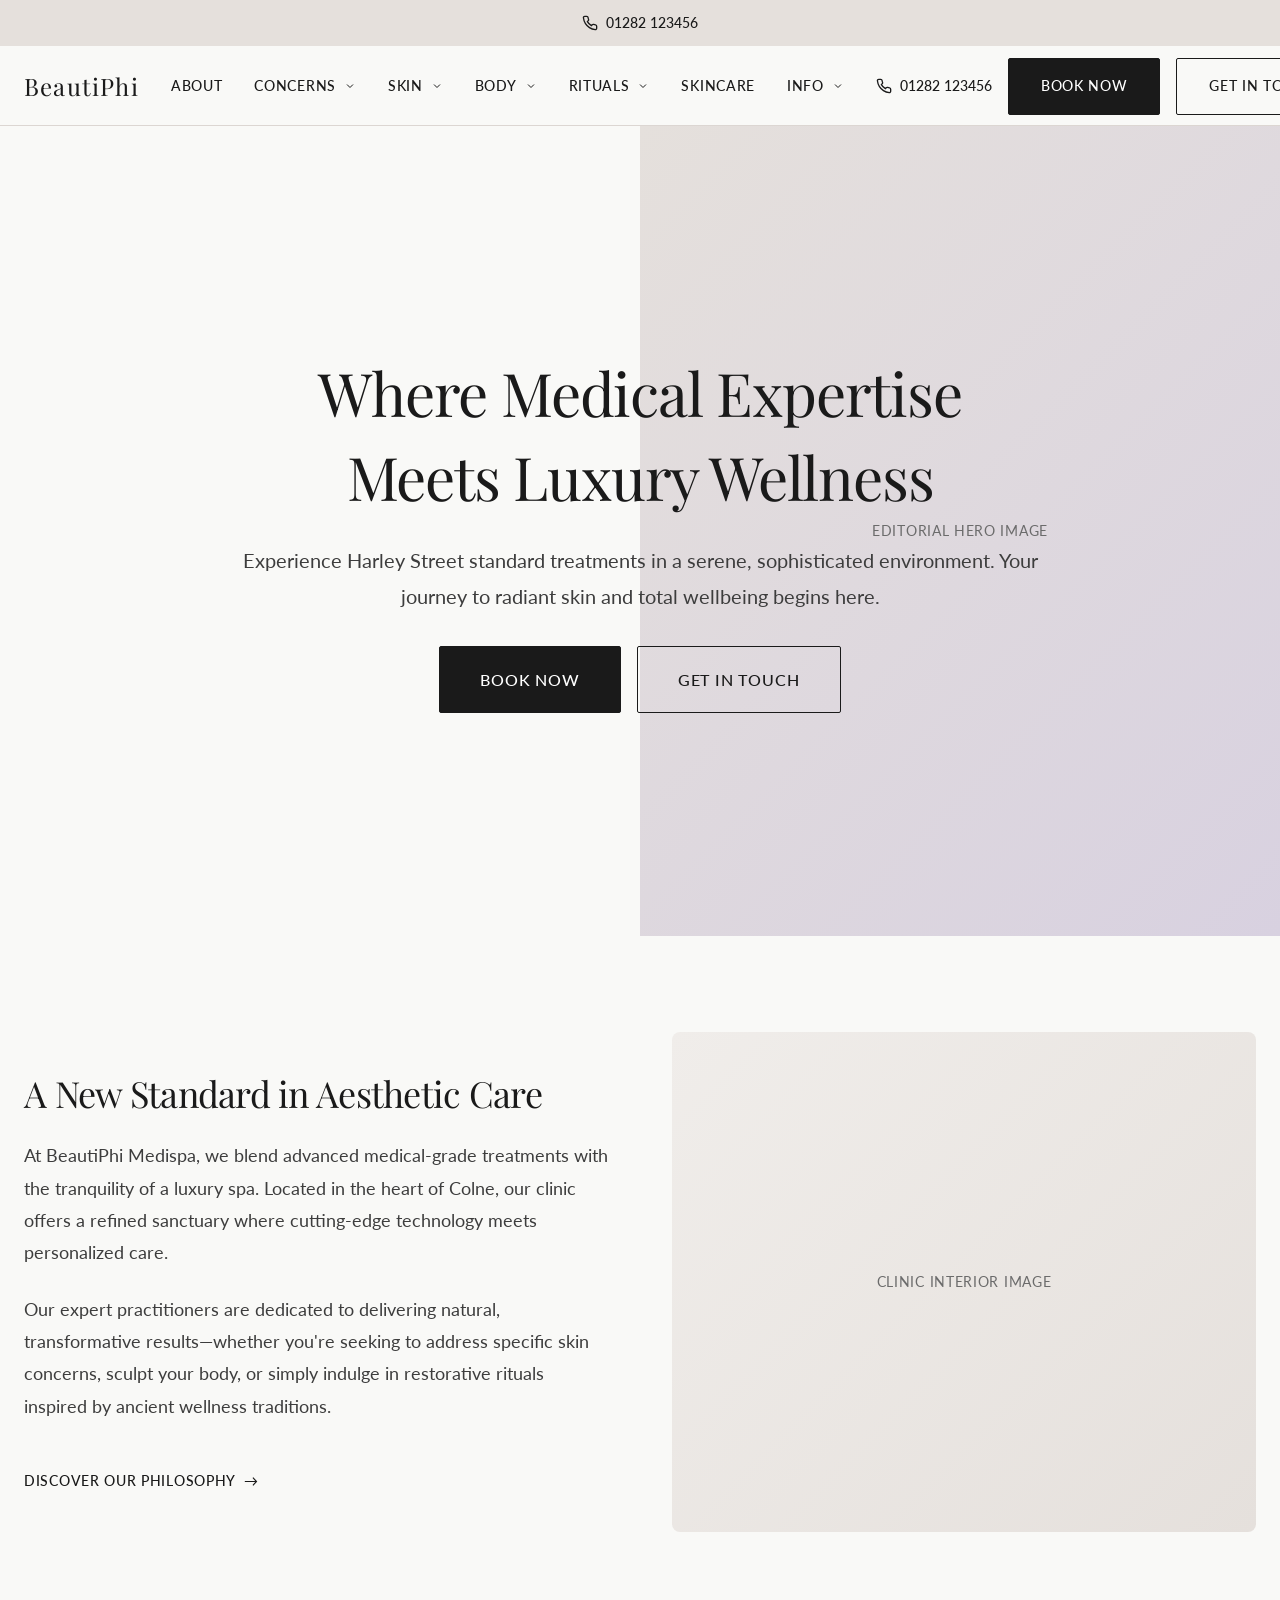
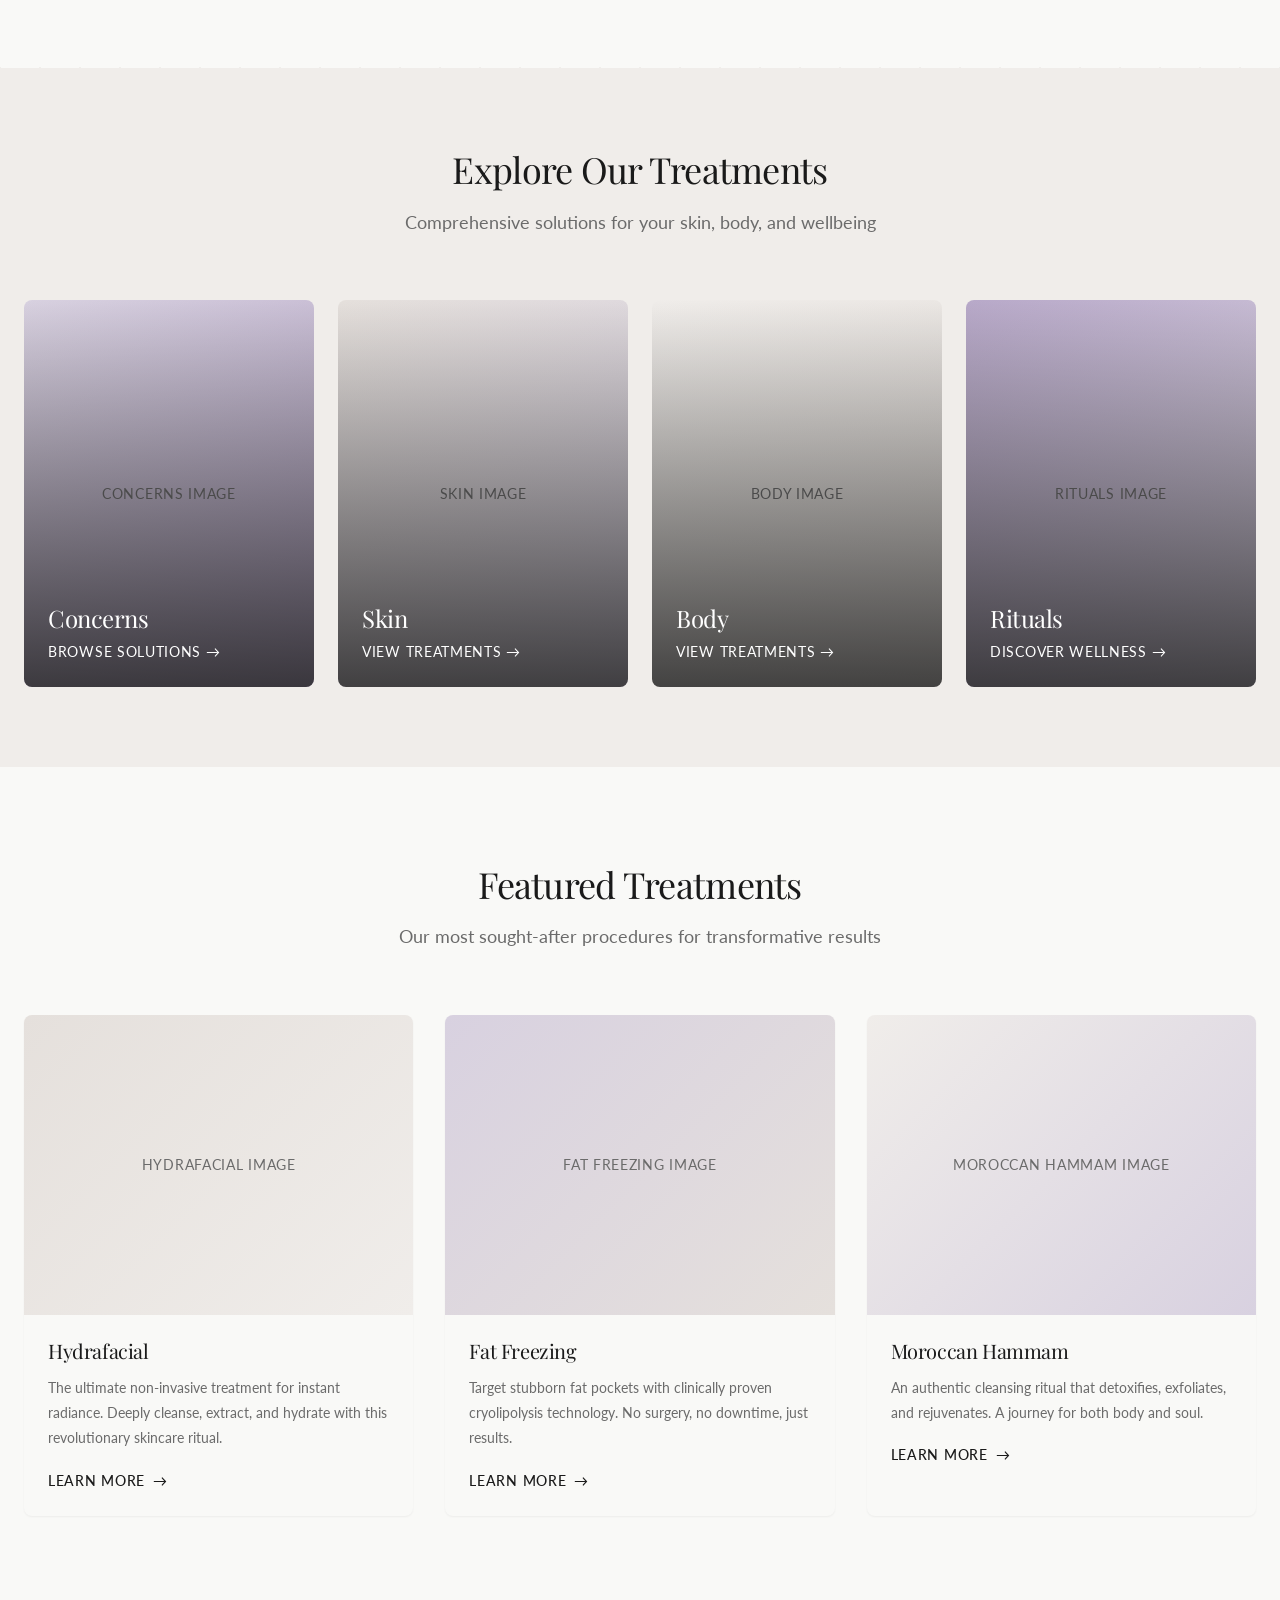
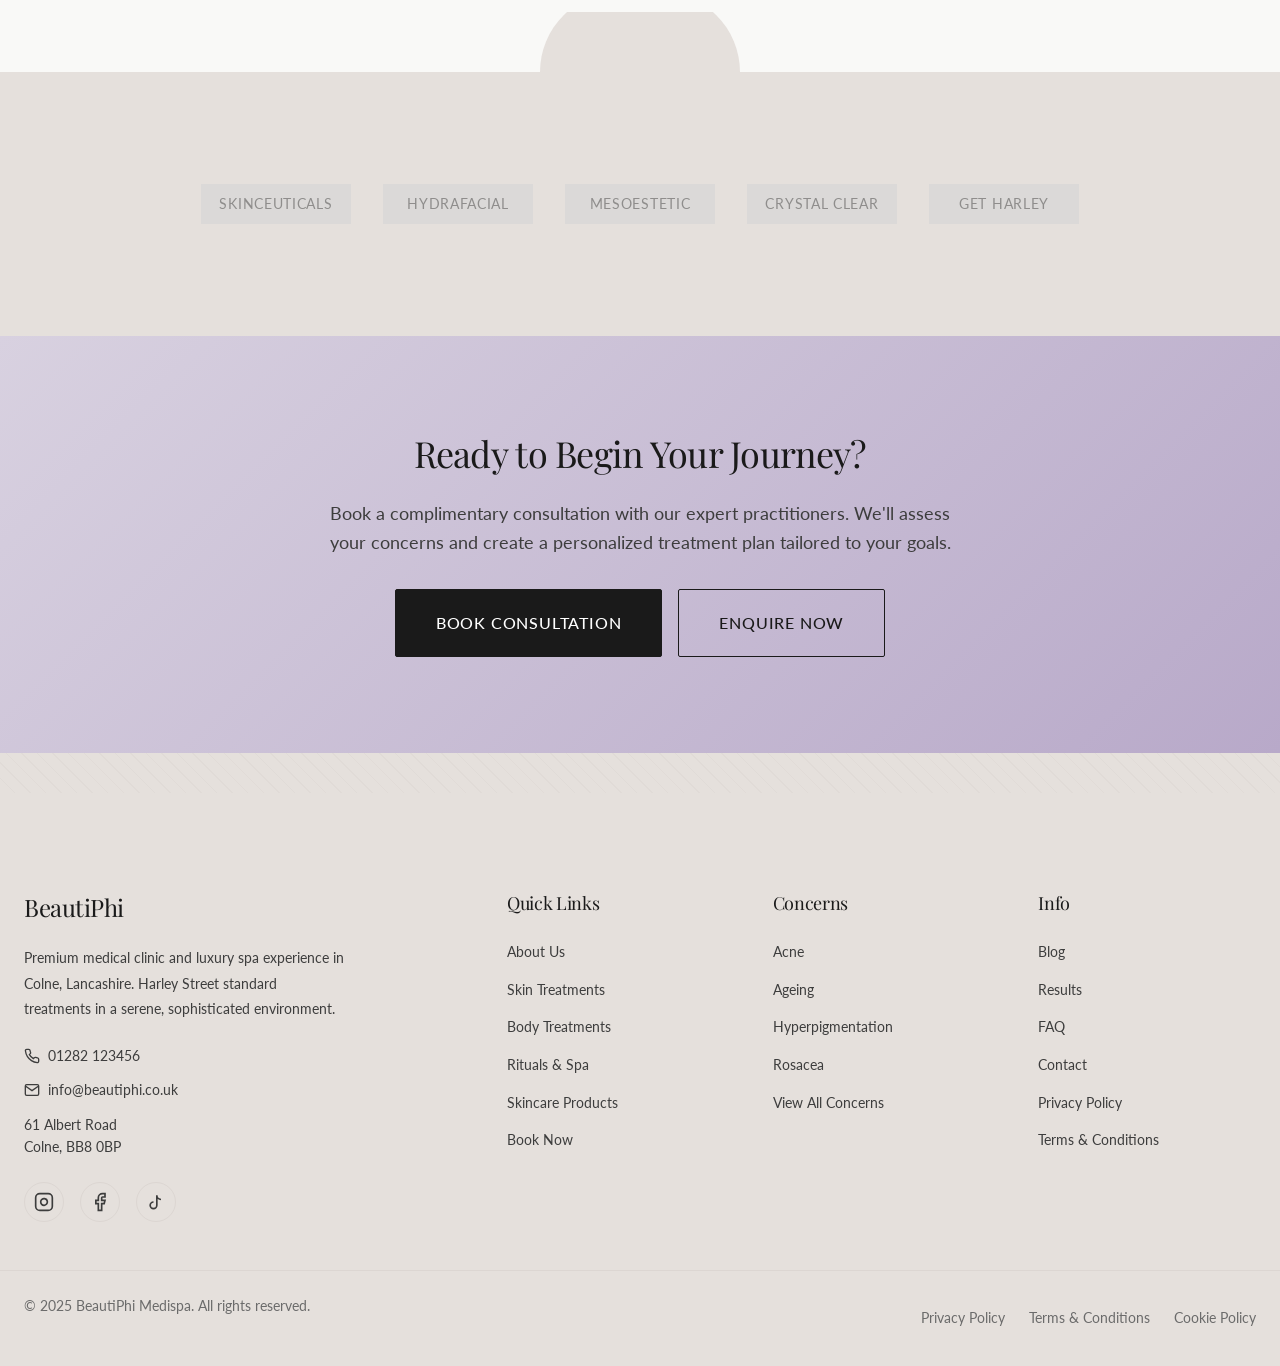
<file: index.html>
<!DOCTYPE html>
<html lang="en-GB">
<head>
  <meta charset="UTF-8">
  <meta name="viewport" content="width=device-width, initial-scale=1.0">
  <meta http-equiv="X-UA-Compatible" content="IE=edge">
  
  <!-- SEO Meta Tags -->
  <title>BeautiPhi Medispa | Luxury Skin, Laser & Body Clinic in Colne</title>
  <meta name="description" content="Premium medical clinic and luxury spa experience in Colne. Expert treatments for skin, body, and wellness. Harley Street standard care at 61 Albert Road, BB8 0BP.">
  <meta name="keywords" content="medispa, skin clinic, laser treatment, body sculpting, facial treatments, Colne, Lancashire, luxury spa">
  <meta name="author" content="BeautiPhi Medispa">
  <meta name="robots" content="index, follow">
  
  <!-- Open Graph -->
  <meta property="og:title" content="BeautiPhi Medispa | Luxury Clinic & Spa">
  <meta property="og:description" content="Premium medical clinic and luxury spa experience in Colne">
  <meta property="og:type" content="website">
  <meta property="og:url" content="https://www.beautiphi.co.uk/">
  <meta property="og:image" content="images/og-image.jpg">
  
  <!-- Twitter Card -->
  <meta name="twitter:card" content="summary_large_image">
  <meta name="twitter:title" content="BeautiPhi Medispa | Luxury Clinic & Spa">
  <meta name="twitter:description" content="Premium medical clinic and luxury spa experience in Colne">
  
  <!-- Favicon -->
  <link rel="icon" type="image/svg+xml" href="assets/icons/favicon.svg">
  <link rel="apple-touch-icon" href="assets/icons/apple-touch-icon.png">
  
  <!-- Google Fonts -->
  <link rel="preconnect" href="https://fonts.googleapis.com">
  <link rel="preconnect" href="https://fonts.gstatic.com" crossorigin>
  <link href="https://fonts.googleapis.com/css2?family=Lato:wght@300;400;700&family=Playfair+Display:wght@400;500;600&display=swap" rel="stylesheet">
  
  <!-- Stylesheets -->
  <link rel="stylesheet" href="css/design-tokens.css">
  <link rel="stylesheet" href="css/components.css">
  <link rel="stylesheet" href="css/header-footer.css">
  <link rel="stylesheet" href="css/layouts.css">
  
  <!-- Schema Markup -->
  <script type="application/ld+json">
  {
    "@context": "https://schema.org",
    "@type": "HealthAndBeautyBusiness",
    "name": "BeautiPhi Medispa",
    "image": "https://www.beautiphi.co.uk/images/logo.png",
    "address": {
      "@type": "PostalAddress",
      "streetAddress": "61 Albert Road",
      "addressLocality": "Colne",
      "postalCode": "BB8 0BP",
      "addressCountry": "GB"
    },
    "geo": {
      "@type": "GeoCoordinates",
      "latitude": "53.8519",
      "longitude": "-2.1764"
    },
    "url": "https://www.beautiphi.co.uk",
    "telephone": "+441282123456",
    "openingHoursSpecification": [
      {
        "@type": "OpeningHoursSpecification",
        "dayOfWeek": ["Monday", "Tuesday", "Wednesday", "Thursday", "Friday"],
        "opens": "09:00",
        "closes": "17:30"
      },
      {
        "@type": "OpeningHoursSpecification",
        "dayOfWeek": "Saturday",
        "opens": "09:00",
        "closes": "16:00"
      }
    ],
    "priceRange": "£££"
  }
  </script>
</head>
<body>
  <!-- Top Bar (Phone visible on home page) -->
  <div class="top-bar">
    <div class="container">
      <div class="top-bar-content">
        <a href="tel:+441282123456" class="top-bar-phone">
          <svg width="16" height="16" viewBox="0 0 24 24" fill="none" stroke="currentColor" stroke-width="2">
            <path d="M22 16.92v3a2 2 0 0 1-2.18 2 19.79 19.79 0 0 1-8.63-3.07 19.5 19.5 0 0 1-6-6 19.79 19.79 0 0 1-3.07-8.67A2 2 0 0 1 4.11 2h3a2 2 0 0 1 2 1.72 12.84 12.84 0 0 0 .7 2.81 2 2 0 0 1-.45 2.11L8.09 9.91a16 16 0 0 0 6 6l1.27-1.27a2 2 0 0 1 2.11-.45 12.84 12.84 0 0 0 2.81.7A2 2 0 0 1 22 16.92z"/>
          </svg>
          01282 123456
        </a>
      </div>
    </div>
  </div>

  <!-- Header -->
  <header class="header">
    <div class="container">
      <div class="header-inner">
        <!-- Logo -->
        <div class="header-logo">
          <a href="index.html" class="header-logo-link">BeautiPhi</a>
        </div>

        <!-- Desktop Navigation -->
        <nav class="header-nav" aria-label="Main navigation">
          <ul class="nav-list">
            <li class="nav-item">
              <a href="pages/about/index.html" class="nav-link">About</a>
            </li>
            
            <li class="nav-item">
              <a href="#concerns" class="nav-link">
                Concerns
                <svg class="nav-link-icon" viewBox="0 0 24 24" fill="none" stroke="currentColor" stroke-width="2">
                  <polyline points="6 9 12 15 18 9"></polyline>
                </svg>
              </a>
              <div class="nav-dropdown">
                <ul class="nav-dropdown-list">
                  <li><a href="pages/concerns/hyperpigmentation.html" class="nav-dropdown-link">Hyperpigmentation</a></li>
                  <li><a href="pages/concerns/acne.html" class="nav-dropdown-link">Acne</a></li>
                  <li><a href="pages/concerns/rosacea.html" class="nav-dropdown-link">Rosacea</a></li>
                  <li><a href="pages/concerns/ageing.html" class="nav-dropdown-link">Ageing</a></li>
                  <li><a href="pages/concerns/dehydration.html" class="nav-dropdown-link">Dehydration</a></li>
                  <li><a href="pages/concerns/sensitivity.html" class="nav-dropdown-link">Sensitivity</a></li>
                  <li class="nav-dropdown-divider"></li>
                  <li><a href="pages/concerns/index.html" class="nav-dropdown-link">View All Concerns</a></li>
                </ul>
              </div>
            </li>
            
            <li class="nav-item">
              <a href="#skin" class="nav-link">
                Skin
                <svg class="nav-link-icon" viewBox="0 0 24 24" fill="none" stroke="currentColor" stroke-width="2">
                  <polyline points="6 9 12 15 18 9"></polyline>
                </svg>
              </a>
              <div class="nav-dropdown">
                <ul class="nav-dropdown-list">
                  <li><a href="pages/skin/hydrafacial.html" class="nav-dropdown-link">Hydrafacial</a></li>
                  <li><a href="pages/skin/microdermabrasion.html" class="nav-dropdown-link">Microdermabrasion</a></li>
                  <li><a href="pages/skin/comcit.html" class="nav-dropdown-link">COMCIT</a></li>
                  <li><a href="pages/skin/microneedling.html" class="nav-dropdown-link">Microneedling</a></li>
                  <li><a href="pages/skin/peels.html" class="nav-dropdown-link">Peels</a></li>
                  <li class="nav-dropdown-divider"></li>
                  <li><a href="pages/skin/index.html" class="nav-dropdown-link">View All Skin Treatments</a></li>
                </ul>
              </div>
            </li>
            
            <li class="nav-item">
              <a href="#body" class="nav-link">
                Body
                <svg class="nav-link-icon" viewBox="0 0 24 24" fill="none" stroke="currentColor" stroke-width="2">
                  <polyline points="6 9 12 15 18 9"></polyline>
                </svg>
              </a>
              <div class="nav-dropdown">
                <ul class="nav-dropdown-list">
                  <li><a href="pages/body/fat-freezing.html" class="nav-dropdown-link">Fat Freezing</a></li>
                  <li><a href="pages/body/body-sculpting.html" class="nav-dropdown-link">Body Sculpting</a></li>
                  <li><a href="pages/body/muscle-sculpting.html" class="nav-dropdown-link">Muscle Sculpting</a></li>
                  <li><a href="pages/body/skin-tightening.html" class="nav-dropdown-link">Skin Tightening</a></li>
                  <li class="nav-dropdown-divider"></li>
                  <li><a href="pages/body/index.html" class="nav-dropdown-link">View All Body Treatments</a></li>
                </ul>
              </div>
            </li>
            
            <li class="nav-item">
              <a href="#rituals" class="nav-link">
                Rituals
                <svg class="nav-link-icon" viewBox="0 0 24 24" fill="none" stroke="currentColor" stroke-width="2">
                  <polyline points="6 9 12 15 18 9"></polyline>
                </svg>
              </a>
              <div class="nav-dropdown">
                <ul class="nav-dropdown-list">
                  <li><a href="pages/rituals/expert-facials.html" class="nav-dropdown-link">Expert Facials</a></li>
                  <li><a href="pages/rituals/massages.html" class="nav-dropdown-link">Massages</a></li>
                  <li><a href="pages/rituals/japanese-head-spa.html" class="nav-dropdown-link">Japanese Head Spa</a></li>
                  <li><a href="pages/rituals/moroccan-hammam.html" class="nav-dropdown-link">Moroccan Hammam</a></li>
                  <li class="nav-dropdown-divider"></li>
                  <li><a href="pages/rituals/index.html" class="nav-dropdown-link">View All Rituals</a></li>
                </ul>
              </div>
            </li>
            
            <li class="nav-item">
              <a href="#skincare" class="nav-link">Skincare</a>
            </li>
            
            <li class="nav-item">
              <a href="#info" class="nav-link">
                Info
                <svg class="nav-link-icon" viewBox="0 0 24 24" fill="none" stroke="currentColor" stroke-width="2">
                  <polyline points="6 9 12 15 18 9"></polyline>
                </svg>
              </a>
              <div class="nav-dropdown">
                <ul class="nav-dropdown-list">
                  <li><a href="pages/info/blog.html" class="nav-dropdown-link">Blog</a></li>
                  <li><a href="pages/info/results.html" class="nav-dropdown-link">Results</a></li>
                  <li><a href="pages/info/faq.html" class="nav-dropdown-link">FAQ</a></li>
                  <li><a href="pages/info/contact.html" class="nav-dropdown-link">Contact</a></li>
                </ul>
              </div>
            </li>
          </ul>
        </nav>

        <!-- Header CTAs -->
        <div class="header-ctas">
          <a href="tel:+441282123456" class="header-phone header-phone-desktop">
            <svg width="16" height="16" viewBox="0 0 24 24" fill="none" stroke="currentColor" stroke-width="2">
              <path d="M22 16.92v3a2 2 0 0 1-2.18 2 19.79 19.79 0 0 1-8.63-3.07 19.5 19.5 0 0 1-6-6 19.79 19.79 0 0 1-3.07-8.67A2 2 0 0 1 4.11 2h3a2 2 0 0 1 2 1.72 12.84 12.84 0 0 0 .7 2.81 2 2 0 0 1-.45 2.11L8.09 9.91a16 16 0 0 0 6 6l1.27-1.27a2 2 0 0 1 2.11-.45 12.84 12.84 0 0 0 2.81.7A2 2 0 0 1 22 16.92z"/>
            </svg>
            01282 123456
          </a>
          <a href="#" class="btn btn-primary">Book Now</a>
          <a href="pages/info/contact.html" class="btn btn-secondary">Get In Touch</a>
        </div>

        <!-- Mobile Menu Toggle -->
        <button class="mobile-menu-toggle" aria-label="Toggle menu" aria-expanded="false">
          <span></span>
          <span></span>
          <span></span>
        </button>
      </div>
    </div>
  </header>

  <!-- Mobile Navigation -->
  <div class="mobile-nav" aria-label="Mobile navigation">
    <ul class="mobile-nav-list">
      <li class="mobile-nav-item">
        <a href="pages/about/index.html" class="mobile-nav-link">About</a>
      </li>
      <li class="mobile-nav-item">
        <a href="#" class="mobile-nav-link mobile-submenu-toggle">
          Concerns
          <svg class="mobile-arrow" width="20" height="20" viewBox="0 0 24 24" fill="none" stroke="currentColor" stroke-width="2" style="transition: transform 0.3s;">
            <polyline points="6 9 12 15 18 9"></polyline>
          </svg>
        </a>
        <ul class="mobile-nav-submenu">
          <li><a href="pages/concerns/hyperpigmentation.html" class="mobile-nav-link">Hyperpigmentation</a></li>
          <li><a href="pages/concerns/acne.html" class="mobile-nav-link">Acne</a></li>
          <li><a href="pages/concerns/rosacea.html" class="mobile-nav-link">Rosacea</a></li>
          <li><a href="pages/concerns/ageing.html" class="mobile-nav-link">Ageing</a></li>
          <li><a href="pages/concerns/dehydration.html" class="mobile-nav-link">Dehydration</a></li>
          <li><a href="pages/concerns/sensitivity.html" class="mobile-nav-link">Sensitivity</a></li>
          <li><a href="pages/concerns/index.html" class="mobile-nav-link">View All</a></li>
        </ul>
      </li>
      <li class="mobile-nav-item">
        <a href="#" class="mobile-nav-link mobile-submenu-toggle">
          Skin
          <svg class="mobile-arrow" width="20" height="20" viewBox="0 0 24 24" fill="none" stroke="currentColor" stroke-width="2" style="transition: transform 0.3s;">
            <polyline points="6 9 12 15 18 9"></polyline>
          </svg>
        </a>
        <ul class="mobile-nav-submenu">
          <li><a href="pages/skin/hydrafacial.html" class="mobile-nav-link">Hydrafacial</a></li>
          <li><a href="pages/skin/microdermabrasion.html" class="mobile-nav-link">Microdermabrasion</a></li>
          <li><a href="pages/skin/comcit.html" class="mobile-nav-link">COMCIT</a></li>
          <li><a href="pages/skin/microneedling.html" class="mobile-nav-link">Microneedling</a></li>
          <li><a href="pages/skin/peels.html" class="mobile-nav-link">Peels</a></li>
          <li><a href="pages/skin/index.html" class="mobile-nav-link">View All</a></li>
        </ul>
      </li>
      <li class="mobile-nav-item">
        <a href="#" class="mobile-nav-link mobile-submenu-toggle">
          Body
          <svg class="mobile-arrow" width="20" height="20" viewBox="0 0 24 24" fill="none" stroke="currentColor" stroke-width="2" style="transition: transform 0.3s;">
            <polyline points="6 9 12 15 18 9"></polyline>
          </svg>
        </a>
        <ul class="mobile-nav-submenu">
          <li><a href="pages/body/fat-freezing.html" class="mobile-nav-link">Fat Freezing</a></li>
          <li><a href="pages/body/body-sculpting.html" class="mobile-nav-link">Body Sculpting</a></li>
          <li><a href="pages/body/muscle-sculpting.html" class="mobile-nav-link">Muscle Sculpting</a></li>
          <li><a href="pages/body/skin-tightening.html" class="mobile-nav-link">Skin Tightening</a></li>
          <li><a href="pages/body/index.html" class="mobile-nav-link">View All</a></li>
        </ul>
      </li>
      <li class="mobile-nav-item">
        <a href="#" class="mobile-nav-link mobile-submenu-toggle">
          Rituals
          <svg class="mobile-arrow" width="20" height="20" viewBox="0 0 24 24" fill="none" stroke="currentColor" stroke-width="2" style="transition: transform 0.3s;">
            <polyline points="6 9 12 15 18 9"></polyline>
          </svg>
        </a>
        <ul class="mobile-nav-submenu">
          <li><a href="pages/rituals/expert-facials.html" class="mobile-nav-link">Expert Facials</a></li>
          <li><a href="pages/rituals/massages.html" class="mobile-nav-link">Massages</a></li>
          <li><a href="pages/rituals/japanese-head-spa.html" class="mobile-nav-link">Japanese Head Spa</a></li>
          <li><a href="pages/rituals/moroccan-hammam.html" class="mobile-nav-link">Moroccan Hammam</a></li>
          <li><a href="pages/rituals/index.html" class="mobile-nav-link">View All</a></li>
        </ul>
      </li>
      <li class="mobile-nav-item">
        <a href="#skincare" class="mobile-nav-link">Skincare</a>
      </li>
      <li class="mobile-nav-item">
        <a href="#" class="mobile-nav-link mobile-submenu-toggle">
          Info
          <svg class="mobile-arrow" width="20" height="20" viewBox="0 0 24 24" fill="none" stroke="currentColor" stroke-width="2" style="transition: transform 0.3s;">
            <polyline points="6 9 12 15 18 9"></polyline>
          </svg>
        </a>
        <ul class="mobile-nav-submenu">
          <li><a href="pages/info/blog.html" class="mobile-nav-link">Blog</a></li>
          <li><a href="pages/info/results.html" class="mobile-nav-link">Results</a></li>
          <li><a href="pages/info/faq.html" class="mobile-nav-link">FAQ</a></li>
          <li><a href="pages/info/contact.html" class="mobile-nav-link">Contact</a></li>
        </ul>
      </li>
    </ul>
    
    <div class="mobile-nav-ctas">
      <a href="tel:+441282123456" class="btn btn-secondary btn-full">Call Us</a>
      <a href="#" class="btn btn-primary btn-full">Book Now</a>
      <a href="pages/info/contact.html" class="btn btn-secondary btn-full">Get In Touch</a>
    </div>
  </div>

  <main id="main-content">
    <!-- Hero Section -->
    <section class="hero hero-full fade-in">
      <div class="container">
        <div class="hero-content">
          <h1 class="hero-title">Where Medical Expertise Meets Luxury Wellness</h1>
          <p class="hero-subtitle">Experience Harley Street standard treatments in a serene, sophisticated environment. Your journey to radiant skin and total wellbeing begins here.</p>
          <div class="flex gap-4" style="justify-content: center;">
            <a href="#" class="btn btn-primary btn-lg">Book Now</a>
            <a href="pages/info/contact.html" class="btn btn-secondary btn-lg">Get In Touch</a>
          </div>
        </div>
      </div>
      <div class="hero-image image-placeholder" style="background: linear-gradient(135deg, #E5E0DC 0%, #D8D1E0 100%);">
        Editorial Hero Image
      </div>
    </section>

    <!-- Intro Section -->
    <section class="intro-section">
      <div class="container">
        <div class="intro-grid">
          <div class="intro-content fade-in">
            <h2>A New Standard in Aesthetic Care</h2>
            <p class="intro-text">
              At BeautiPhi Medispa, we blend advanced medical-grade treatments with the tranquility of a luxury spa. Located in the heart of Colne, our clinic offers a refined sanctuary where cutting-edge technology meets personalized care.
            </p>
            <p class="intro-text">
              Our expert practitioners are dedicated to delivering natural, transformative results—whether you're seeking to address specific skin concerns, sculpt your body, or simply indulge in restorative rituals inspired by ancient wellness traditions.
            </p>
            <a href="pages/about/index.html" class="card-link mt-6">Discover Our Philosophy</a>
          </div>
          <div class="intro-image image-placeholder fade-in" style="background: linear-gradient(135deg, #F0EDEA 0%, #E5E0DC 100%);">
            Clinic Interior Image
          </div>
        </div>
      </div>
    </section>

    <div class="divider-geometric"></div>

    <!-- Categories Section -->
    <section class="categories-section" id="concerns">
      <div class="container">
        <div class="section-header fade-in">
          <h2 class="section-title">Explore Our Treatments</h2>
          <p class="section-subtitle">Comprehensive solutions for your skin, body, and wellbeing</p>
        </div>
        
        <div class="categories-grid">
          <a href="pages/concerns/index.html" class="category-card fade-in">
            <div class="image-placeholder category-card-image" style="background: linear-gradient(135deg, #D8D1E0 0%, #B8A9C9 100%);">Concerns Image</div>
            <div class="category-card-overlay">
              <h3 class="category-card-title">Concerns</h3>
              <span class="category-card-link">Browse Solutions →</span>
            </div>
          </a>
          
          <a href="pages/skin/index.html" class="category-card fade-in" id="skin">
            <div class="image-placeholder category-card-image" style="background: linear-gradient(135deg, #E5E0DC 0%, #D8D1E0 100%);">Skin Image</div>
            <div class="category-card-overlay">
              <h3 class="category-card-title">Skin</h3>
              <span class="category-card-link">View Treatments →</span>
            </div>
          </a>
          
          <a href="pages/body/index.html" class="category-card fade-in" id="body">
            <div class="image-placeholder category-card-image" style="background: linear-gradient(135deg, #F0EDEA 0%, #E5E0DC 100%);">Body Image</div>
            <div class="category-card-overlay">
              <h3 class="category-card-title">Body</h3>
              <span class="category-card-link">View Treatments →</span>
            </div>
          </a>
          
          <a href="pages/rituals/index.html" class="category-card fade-in" id="rituals">
            <div class="image-placeholder category-card-image" style="background: linear-gradient(135deg, #B8A9C9 0%, #D8D1E0 100%);">Rituals Image</div>
            <div class="category-card-overlay">
              <h3 class="category-card-title">Rituals</h3>
              <span class="category-card-link">Discover Wellness →</span>
            </div>
          </a>
        </div>
      </div>
    </section>

    <!-- Featured Treatments -->
    <section class="featured-section">
      <div class="container">
        <div class="section-header fade-in">
          <h2 class="section-title">Featured Treatments</h2>
          <p class="section-subtitle">Our most sought-after procedures for transformative results</p>
        </div>
        
        <div class="featured-grid">
          <article class="card card-hover fade-in">
            <div class="image-placeholder card-image" style="background: linear-gradient(135deg, #E5E0DC 0%, #F0EDEA 100%);">Hydrafacial Image</div>
            <div class="card-content">
              <h3 class="card-title">Hydrafacial</h3>
              <p class="card-excerpt">The ultimate non-invasive treatment for instant radiance. Deeply cleanse, extract, and hydrate with this revolutionary skincare ritual.</p>
              <a href="pages/skin/hydrafacial.html" class="card-link">Learn More</a>
            </div>
          </article>
          
          <article class="card card-hover fade-in">
            <div class="image-placeholder card-image" style="background: linear-gradient(135deg, #D8D1E0 0%, #E5E0DC 100%);">Fat Freezing Image</div>
            <div class="card-content">
              <h3 class="card-title">Fat Freezing</h3>
              <p class="card-excerpt">Target stubborn fat pockets with clinically proven cryolipolysis technology. No surgery, no downtime, just results.</p>
              <a href="pages/body/fat-freezing.html" class="card-link">Learn More</a>
            </div>
          </article>
          
          <article class="card card-hover fade-in">
            <div class="image-placeholder card-image" style="background: linear-gradient(135deg, #F0EDEA 0%, #D8D1E0 100%);">Moroccan Hammam Image</div>
            <div class="card-content">
              <h3 class="card-title">Moroccan Hammam</h3>
              <p class="card-excerpt">An authentic cleansing ritual that detoxifies, exfoliates, and rejuvenates. A journey for both body and soul.</p>
              <a href="pages/rituals/moroccan-hammam.html" class="card-link">Learn More</a>
            </div>
          </article>
        </div>
      </div>
    </section>

    <div class="divider-arch"></div>

    <!-- Trust Section -->
    <section class="trust-section">
      <div class="container">
        <div class="logo-strip fade-in">
          <div class="logo-strip-item image-placeholder" style="width: 150px; background: #DCD6D2;">SkinCeuticals</div>
          <div class="logo-strip-item image-placeholder" style="width: 150px; background: #DCD6D2;">Hydrafacial</div>
          <div class="logo-strip-item image-placeholder" style="width: 150px; background: #DCD6D2;">Mesoestetic</div>
          <div class="logo-strip-item image-placeholder" style="width: 150px; background: #DCD6D2;">Crystal Clear</div>
          <div class="logo-strip-item image-placeholder" style="width: 150px; background: #DCD6D2;">Get Harley</div>
        </div>
      </div>
    </section>

    <!-- Lead Gen Section -->
    <section class="lead-gen-section">
      <div class="container">
        <div class="lead-gen-content fade-in">
          <h2 class="lead-gen-title">Ready to Begin Your Journey?</h2>
          <p class="lead-gen-text">Book a complimentary consultation with our expert practitioners. We'll assess your concerns and create a personalized treatment plan tailored to your goals.</p>
          <div class="flex gap-4" style="justify-content: center;">
            <a href="#" class="btn btn-primary btn-lg">Book Consultation</a>
            <a href="pages/info/contact.html" class="btn btn-secondary btn-lg">Enquire Now</a>
          </div>
        </div>
      </div>
    </section>
  </main>

  <!-- Footer -->
  <footer class="footer">
    <div class="footer-divider"></div>
    
    <div class="footer-top">
      <div class="container">
        <div class="footer-grid">
          <!-- Brand Column -->
          <div class="footer-brand">
            <h3 class="footer-logo">BeautiPhi</h3>
            <p class="footer-description">
              Premium medical clinic and luxury spa experience in Colne, Lancashire. Harley Street standard treatments in a serene, sophisticated environment.
            </p>
            <div class="footer-contact">
              <a href="tel:+441282123456" class="footer-contact-link">
                <svg width="16" height="16" viewBox="0 0 24 24" fill="none" stroke="currentColor" stroke-width="2">
                  <path d="M22 16.92v3a2 2 0 0 1-2.18 2 19.79 19.79 0 0 1-8.63-3.07 19.5 19.5 0 0 1-6-6 19.79 19.79 0 0 1-3.07-8.67A2 2 0 0 1 4.11 2h3a2 2 0 0 1 2 1.72 12.84 12.84 0 0 0 .7 2.81 2 2 0 0 1-.45 2.11L8.09 9.91a16 16 0 0 0 6 6l1.27-1.27a2 2 0 0 1 2.11-.45 12.84 12.84 0 0 0 2.81.7A2 2 0 0 1 22 16.92z"/>
                </svg>
                01282 123456
              </a>
              <a href="mailto:info@beautiphi.co.uk" class="footer-contact-link">
                <svg width="16" height="16" viewBox="0 0 24 24" fill="none" stroke="currentColor" stroke-width="2">
                  <path d="M4 4h16c1.1 0 2 .9 2 2v12c0 1.1-.9 2-2 2H4c-1.1 0-2-.9-2-2V6c0-1.1.9-2 2-2z"></path>
                  <polyline points="22,6 12,13 2,6"></polyline>
                </svg>
                info@beautiphi.co.uk
              </a>
              <address style="font-style: normal;">
                61 Albert Road<br>
                Colne, BB8 0BP
              </address>
            </div>
            <div class="footer-social">
              <a href="#" class="footer-social-link" aria-label="Instagram">
                <svg width="20" height="20" viewBox="0 0 24 24" fill="none" stroke="currentColor" stroke-width="2">
                  <rect x="2" y="2" width="20" height="20" rx="5" ry="5"></rect>
                  <path d="M16 11.37A4 4 0 1 1 12.63 8 4 4 0 0 1 16 11.37z"></path>
                  <line x1="17.5" y1="6.5" x2="17.51" y2="6.5"></line>
                </svg>
              </a>
              <a href="#" class="footer-social-link" aria-label="Facebook">
                <svg width="20" height="20" viewBox="0 0 24 24" fill="none" stroke="currentColor" stroke-width="2">
                  <path d="M18 2h-3a5 5 0 0 0-5 5v3H7v4h3v8h4v-8h3l1-4h-4V7a1 1 0 0 1 1-1h3z"></path>
                </svg>
              </a>
              <a href="#" class="footer-social-link" aria-label="TikTok">
                <svg width="20" height="20" viewBox="0 0 24 24" fill="none" stroke="currentColor" stroke-width="2">
                  <path d="M9 12a4 4 0 1 0 4 4V4a5 5 0 0 0 5 5"></path>
                </svg>
              </a>
            </div>
          </div>

          <!-- Quick Links -->
          <div>
            <h4 class="footer-links-title">Quick Links</h4>
            <ul class="footer-links-list">
              <li><a href="pages/about/index.html" class="footer-link">About Us</a></li>
              <li><a href="pages/skin/index.html" class="footer-link">Skin Treatments</a></li>
              <li><a href="pages/body/index.html" class="footer-link">Body Treatments</a></li>
              <li><a href="pages/rituals/index.html" class="footer-link">Rituals & Spa</a></li>
              <li><a href="pages/skincare/index.html" class="footer-link">Skincare Products</a></li>
              <li><a href="#" class="footer-link">Book Now</a></li>
            </ul>
          </div>

          <!-- Concerns -->
          <div>
            <h4 class="footer-links-title">Concerns</h4>
            <ul class="footer-links-list">
              <li><a href="pages/concerns/acne.html" class="footer-link">Acne</a></li>
              <li><a href="pages/concerns/ageing.html" class="footer-link">Ageing</a></li>
              <li><a href="pages/concerns/hyperpigmentation.html" class="footer-link">Hyperpigmentation</a></li>
              <li><a href="pages/concerns/rosacea.html" class="footer-link">Rosacea</a></li>
              <li><a href="pages/concerns/index.html" class="footer-link">View All Concerns</a></li>
            </ul>
          </div>

          <!-- Info -->
          <div>
            <h4 class="footer-links-title">Info</h4>
            <ul class="footer-links-list">
              <li><a href="pages/info/blog.html" class="footer-link">Blog</a></li>
              <li><a href="pages/info/results.html" class="footer-link">Results</a></li>
              <li><a href="pages/info/faq.html" class="footer-link">FAQ</a></li>
              <li><a href="pages/info/contact.html" class="footer-link">Contact</a></li>
              <li><a href="#" class="footer-link">Privacy Policy</a></li>
              <li><a href="#" class="footer-link">Terms & Conditions</a></li>
            </ul>
          </div>
        </div>
      </div>
    </div>

    <div class="footer-bottom">
      <div class="container">
        <div class="footer-bottom-inner">
          <p class="footer-copyright">&copy; 2025 BeautiPhi Medispa. All rights reserved.</p>
          <div class="footer-legal">
            <a href="#" class="footer-legal-link">Privacy Policy</a>
            <a href="#" class="footer-legal-link">Terms & Conditions</a>
            <a href="#" class="footer-legal-link">Cookie Policy</a>
          </div>
        </div>
      </div>
    </div>
  </footer>

  <!-- Main JavaScript -->
  <script src="js/main.js"></script>
</body>
</html>
</file>
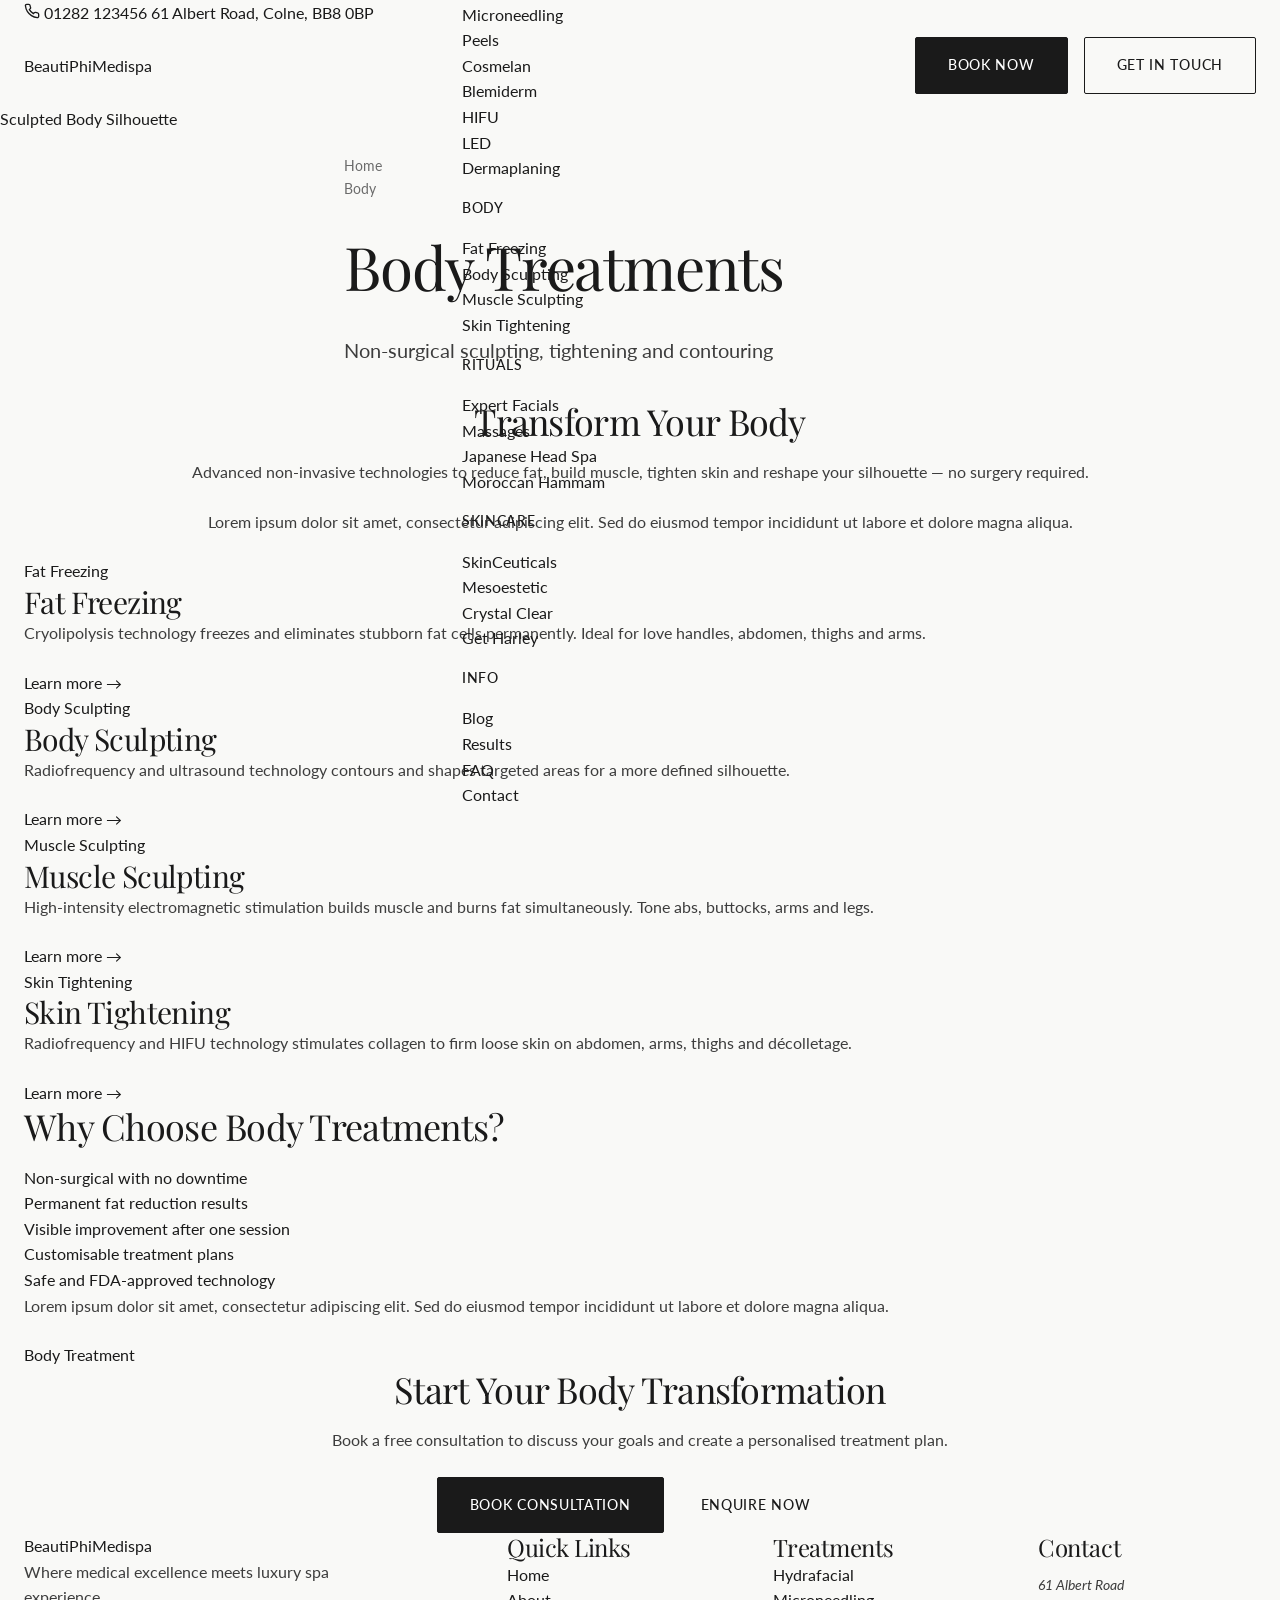
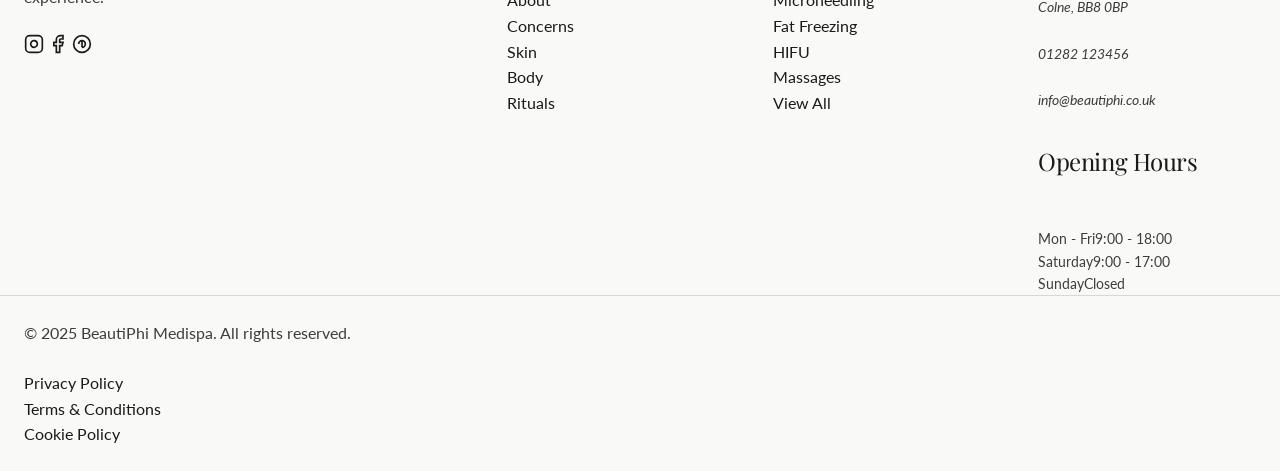
<file: pages/body.html>
<!DOCTYPE html>
<html lang="en">
<head>
    <meta charset="UTF-8">
    <meta name="viewport" content="width=device-width, initial-scale=1.0">
    <meta name="description" content="Non-surgical body treatments at BeautiPhi Medispa. Fat freezing, body sculpting, muscle toning and skin tightening.">
    <title>Body Treatments - BeautiPhi Medispa | Sculpt & Contour</title>
    <link rel="preconnect" href="https://fonts.googleapis.com">
    <link rel="preconnect" href="https://fonts.gstatic.com" crossorigin>
    <link href="https://fonts.googleapis.com/css2?family=Lato:wght@300;400;700&family=Playfair+Display:ital,wght@0,400;0,500;0,600;0,700;1,400&display=swap" rel="stylesheet">
    <link rel="stylesheet" href="../css/design-tokens.css">
    <link rel="stylesheet" href="../css/components.css">
    <link rel="stylesheet" href="../css/header-footer.css">
    <link rel="stylesheet" href="../css/layouts.css">
</head>
<body>
    <header class="global-header" role="banner">
        <div class="header-top-bar">
            <div class="container header-top-content">
                <a href="tel:+441282123456" class="phone-link">
                    <svg width="16" height="16" viewBox="0 0 24 24" fill="none" stroke="currentColor" stroke-width="2"><path d="M22 16.92v3a2 2 0 0 1-2.18 2 19.79 19.79 0 0 1-8.63-3.07 19.5 19.5 0 0 1-6-6 19.79 19.79 0 0 1-3.07-8.67A2 2 0 0 1 4.11 2h3a2 2 0 0 1 2 1.72 12.84 12.84 0 0 0 .7 2.81 2 2 0 0 1-.45 2.11L8.09 9.91a16 16 0 0 0 6 6l1.27-1.27a2 2 0 0 1 2.11-.45 12.84 12.84 0 0 0 2.81.7A2 2 0 0 1 22 16.92z"/></svg>
                    01282 123456
                </a>
                <span class="top-bar-text">61 Albert Road, Colne, BB8 0BP</span>
            </div>
        </div>
        <nav class="header-main" role="navigation" aria-label="Main navigation">
            <div class="container header-inner">
                <a href="../index.html" class="logo"><span class="logo-text">BeautiPhi</span><span class="logo-subtext">Medispa</span></a>
                <button class="mobile-menu-toggle" aria-label="Toggle menu" aria-expanded="false"><span class="hamburger"></span></button>
                <ul class="nav-menu">
                    <li class="nav-item has-dropdown"><a href="../index.html" class="nav-link">Home</a></li>
                    <li class="nav-item has-dropdown"><a href="../pages/about/index.html" class="nav-link">About</a>
                        <ul class="dropdown-menu"><li><a href="../pages/about/index.html#clinic">Clinic</a></li><li><a href="../pages/about/index.html#philosophy">Philosophy</a></li><li><a href="../pages/about/index.html#team">Team</a></li></ul>
                    </li>
                    <li class="nav-item has-dropdown"><a href="./concerns.html" class="nav-link">Concerns</a>
                        <ul class="dropdown-menu"><li><a href="#">Hyperpigmentation</a></li><li><a href="#">Acne</a></li><li><a href="#">Rosacea</a></li><li><a href="#">Ageing</a></li><li><a href="#">Dehydration</a></li><li><a href="#">Sensitivity</a></li><li><a href="#">Eyes</a></li><li><a href="#">Unwanted Hair</a></li><li><a href="#">Hair Loss</a></li><li><a href="#">Unwanted Fat</a></li><li><a href="#">Loose Skin</a></li><li><a href="#">Cellulite</a></li></ul>
                    </li>
                    <li class="nav-item has-dropdown"><a href="./skin.html" class="nav-link">Skin</a>
                        <ul class="dropdown-menu"><li><a href="#">Hydrafacial</a></li><li><a href="#">Microdermabrasion</a></li><li><a href="#">COMCIT</a></li><li><a href="#">Microneedling</a></li><li><a href="#">Peels</a></li><li><a href="#">Cosmelan</a></li><li><a href="#">Blemiderm</a></li><li><a href="#">HIFU</a></li><li><a href="#">LED</a></li><li><a href="#">Dermaplaning</a></li></ul>
                    </li>
                    <li class="nav-item has-dropdown"><a href="#" class="nav-link active">Body</a>
                        <ul class="dropdown-menu"><li><a href="#">Fat Freezing</a></li><li><a href="#">Body Sculpting</a></li><li><a href="#">Muscle Sculpting</a></li><li><a href="#">Skin Tightening</a></li></ul>
                    </li>
                    <li class="nav-item has-dropdown"><a href="./rituals.html" class="nav-link">Rituals</a>
                        <ul class="dropdown-menu"><li><a href="#">Expert Facials</a></li><li><a href="#">Massages</a></li><li><a href="#">Japanese Head Spa</a></li><li><a href="#">Moroccan Hammam</a></li></ul>
                    </li>
                    <li class="nav-item has-dropdown"><a href="./skincare.html" class="nav-link">Skincare</a>
                        <ul class="dropdown-menu"><li><a href="#">SkinCeuticals</a></li><li><a href="#">Mesoestetic</a></li><li><a href="#">Crystal Clear</a></li><li><a href="#">Get Harley</a></li></ul>
                    </li>
                    <li class="nav-item has-dropdown"><a href="./info/blog.html" class="nav-link">Info</a>
                        <ul class="dropdown-menu"><li><a href="./info/blog.html">Blog</a></li><li><a href="#">Results</a></li><li><a href="#">FAQ</a></li><li><a href="./info/contact.html">Contact</a></li></ul>
                    </li>
                </ul>
                <div class="header-ctas"><a href="#" class="btn btn-primary">Book Now</a><a href="./info/contact.html" class="btn btn-secondary">Get In Touch</a></div>
            </div>
        </nav>
    </header>

    <main role="main">
        <section class="page-hero">
            <div class="hero-bg placeholder-img editorial"><div class="placeholder-text">Sculpted Body Silhouette</div></div>
            <div class="hero-overlay"></div>
            <div class="container hero-content">
                <nav class="breadcrumbs" aria-label="Breadcrumb"><ol><li><a href="../index.html">Home</a></li><li aria-current="page">Body</li></ol></nav>
                <h1 class="hero-title">Body Treatments</h1>
                <p class="hero-subtitle">Non-surgical sculpting, tightening and contouring</p>
            </div>
        </section>

        <section class="section section-padded">
            <div class="container">
                <div class="max-width-narrow text-center">
                    <h2 class="section-title">Transform Your Body</h2>
                    <p class="lead-text">Advanced non-invasive technologies to reduce fat, build muscle, tighten skin and reshape your silhouette — no surgery required.</p>
                    <p>Lorem ipsum dolor sit amet, consectetur adipiscing elit. Sed do eiusmod tempor incididunt ut labore et dolore magna aliqua.</p>
                </div>
            </div>
        </section>

        <div class="arch-divider"></div>

        <section class="section section-padded bg-alt">
            <div class="container">
                <div class="grid-2-col">
                    <a href="#" class="treatment-card featured">
                        <div class="placeholder-img landscape"><div class="placeholder-text">Fat Freezing</div></div>
                        <div class="treatment-content">
                            <h3>Fat Freezing</h3>
                            <p>Cryolipolysis technology freezes and eliminates stubborn fat cells permanently. Ideal for love handles, abdomen, thighs and arms.</p>
                            <span class="link-arrow">Learn more →</span>
                        </div>
                    </a>
                    <a href="#" class="treatment-card featured">
                        <div class="placeholder-img landscape"><div class="placeholder-text">Body Sculpting</div></div>
                        <div class="treatment-content">
                            <h3>Body Sculpting</h3>
                            <p>Radiofrequency and ultrasound technology contours and shapes targeted areas for a more defined silhouette.</p>
                            <span class="link-arrow">Learn more →</span>
                        </div>
                    </a>
                    <a href="#" class="treatment-card featured">
                        <div class="placeholder-img landscape"><div class="placeholder-text">Muscle Sculpting</div></div>
                        <div class="treatment-content">
                            <h3>Muscle Sculpting</h3>
                            <p>High-intensity electromagnetic stimulation builds muscle and burns fat simultaneously. Tone abs, buttocks, arms and legs.</p>
                            <span class="link-arrow">Learn more →</span>
                        </div>
                    </a>
                    <a href="#" class="treatment-card featured">
                        <div class="placeholder-img landscape"><div class="placeholder-text">Skin Tightening</div></div>
                        <div class="treatment-content">
                            <h3>Skin Tightening</h3>
                            <p>Radiofrequency and HIFU technology stimulates collagen to firm loose skin on abdomen, arms, thighs and décolletage.</p>
                            <span class="link-arrow">Learn more →</span>
                        </div>
                    </a>
                </div>
            </div>
        </section>

        <section class="section section-padded">
            <div class="container">
                <div class="grid-2-col asymmetric">
                    <div class="content-block">
                        <h2 class="section-title">Why Choose Body Treatments?</h2>
                        <ul class="feature-list">
                            <li>Non-surgical with no downtime</li>
                            <li>Permanent fat reduction results</li>
                            <li>Visible improvement after one session</li>
                            <li>Customisable treatment plans</li>
                            <li>Safe and FDA-approved technology</li>
                        </ul>
                        <p>Lorem ipsum dolor sit amet, consectetur adipiscing elit. Sed do eiusmod tempor incididunt ut labore et dolore magna aliqua.</p>
                    </div>
                    <div class="image-block">
                        <div class="placeholder-img portrait"><div class="placeholder-text">Body Treatment</div></div>
                    </div>
                </div>
            </div>
        </section>

        <div class="geometric-divider"></div>
        
        <section class="section section-padded bg-dark text-light">
            <div class="container text-center">
                <h2 class="section-title text-light">Start Your Body Transformation</h2>
                <p class="lead-text max-width-narrow mx-auto">Book a free consultation to discuss your goals and create a personalised treatment plan.</p>
                <div class="cta-buttons mt-large">
                    <a href="#" class="btn btn-primary btn-large">Book Consultation</a>
                    <a href="./info/contact.html" class="btn btn-outline-light btn-large">Enquire Now</a>
                </div>
            </div>
        </section>
    </main>

    <footer class="global-footer" role="contentinfo">
        <div class="footer-geometric-divider"></div>
        <div class="container footer-content">
            <div class="footer-grid">
                <div class="footer-brand">
                    <a href="../index.html" class="logo"><span class="logo-text">BeautiPhi</span><span class="logo-subtext">Medispa</span></a>
                    <p>Where medical excellence meets luxury spa experience.</p>
                    <div class="social-links">
                        <a href="#" aria-label="Instagram"><svg width="20" height="20" viewBox="0 0 24 24" fill="none" stroke="currentColor" stroke-width="2"><rect x="2" y="2" width="20" height="20" rx="5" ry="5"/><path d="M16 11.37A4 4 0 1 1 12.63 8 4 4 0 0 1 16 11.37z"/><line x1="17.5" y1="6.5" x2="17.51" y2="6.5"/></svg></a>
                        <a href="#" aria-label="Facebook"><svg width="20" height="20" viewBox="0 0 24 24" fill="none" stroke="currentColor" stroke-width="2"><path d="M18 2h-3a5 5 0 0 0-5 5v3H7v4h3v8h4v-8h3l1-4h-4V7a1 1 0 0 1 1-1h3z"/></svg></a>
                        <a href="#" aria-label="Pinterest"><svg width="20" height="20" viewBox="0 0 24 24" fill="none" stroke="currentColor" stroke-width="2"><circle cx="12" cy="12" r="10"/><path d="M8 12c0-2.2 1.8-4 4-4s4 1.8 4 4-1.8 4-4 4"/><path d="M12 8v8"/></svg></a>
                    </div>
                </div>
                <div class="footer-links"><h4>Quick Links</h4><ul><li><a href="../index.html">Home</a></li><li><a href="../pages/about/index.html">About</a></li><li><a href="./concerns.html">Concerns</a></li><li><a href="./skin.html">Skin</a></li><li><a href="#">Body</a></li><li><a href="./rituals.html">Rituals</a></li></ul></div>
                <div class="footer-links"><h4>Treatments</h4><ul><li><a href="#">Hydrafacial</a></li><li><a href="#">Microneedling</a></li><li><a href="#">Fat Freezing</a></li><li><a href="#">HIFU</a></li><li><a href="#">Massages</a></li><li><a href="#">View All</a></li></ul></div>
                <div class="footer-contact"><h4>Contact</h4><address><p>61 Albert Road<br>Colne, BB8 0BP</p><p><a href="tel:+441282123456" class="phone-link">01282 123456</a></p><p><a href="mailto:info@beautiphi.co.uk">info@beautiphi.co.uk</a></p></address><h4 class="mt-medium">Opening Hours</h4><ul class="opening-hours"><li><span>Mon - Fri</span><span>9:00 - 18:00</span></li><li><span>Saturday</span><span>9:00 - 17:00</span></li><li><span>Sunday</span><span>Closed</span></li></ul></div>
            </div>
        </div>
        <div class="footer-bottom"><div class="container"><p>&copy; 2025 BeautiPhi Medispa. All rights reserved.</p><ul class="legal-links"><li><a href="#">Privacy Policy</a></li><li><a href="#">Terms & Conditions</a></li><li><a href="#">Cookie Policy</a></li></ul></div></div>
    </footer>
    <script src="../js/main.js"></script>
</body>
</html>
</file>
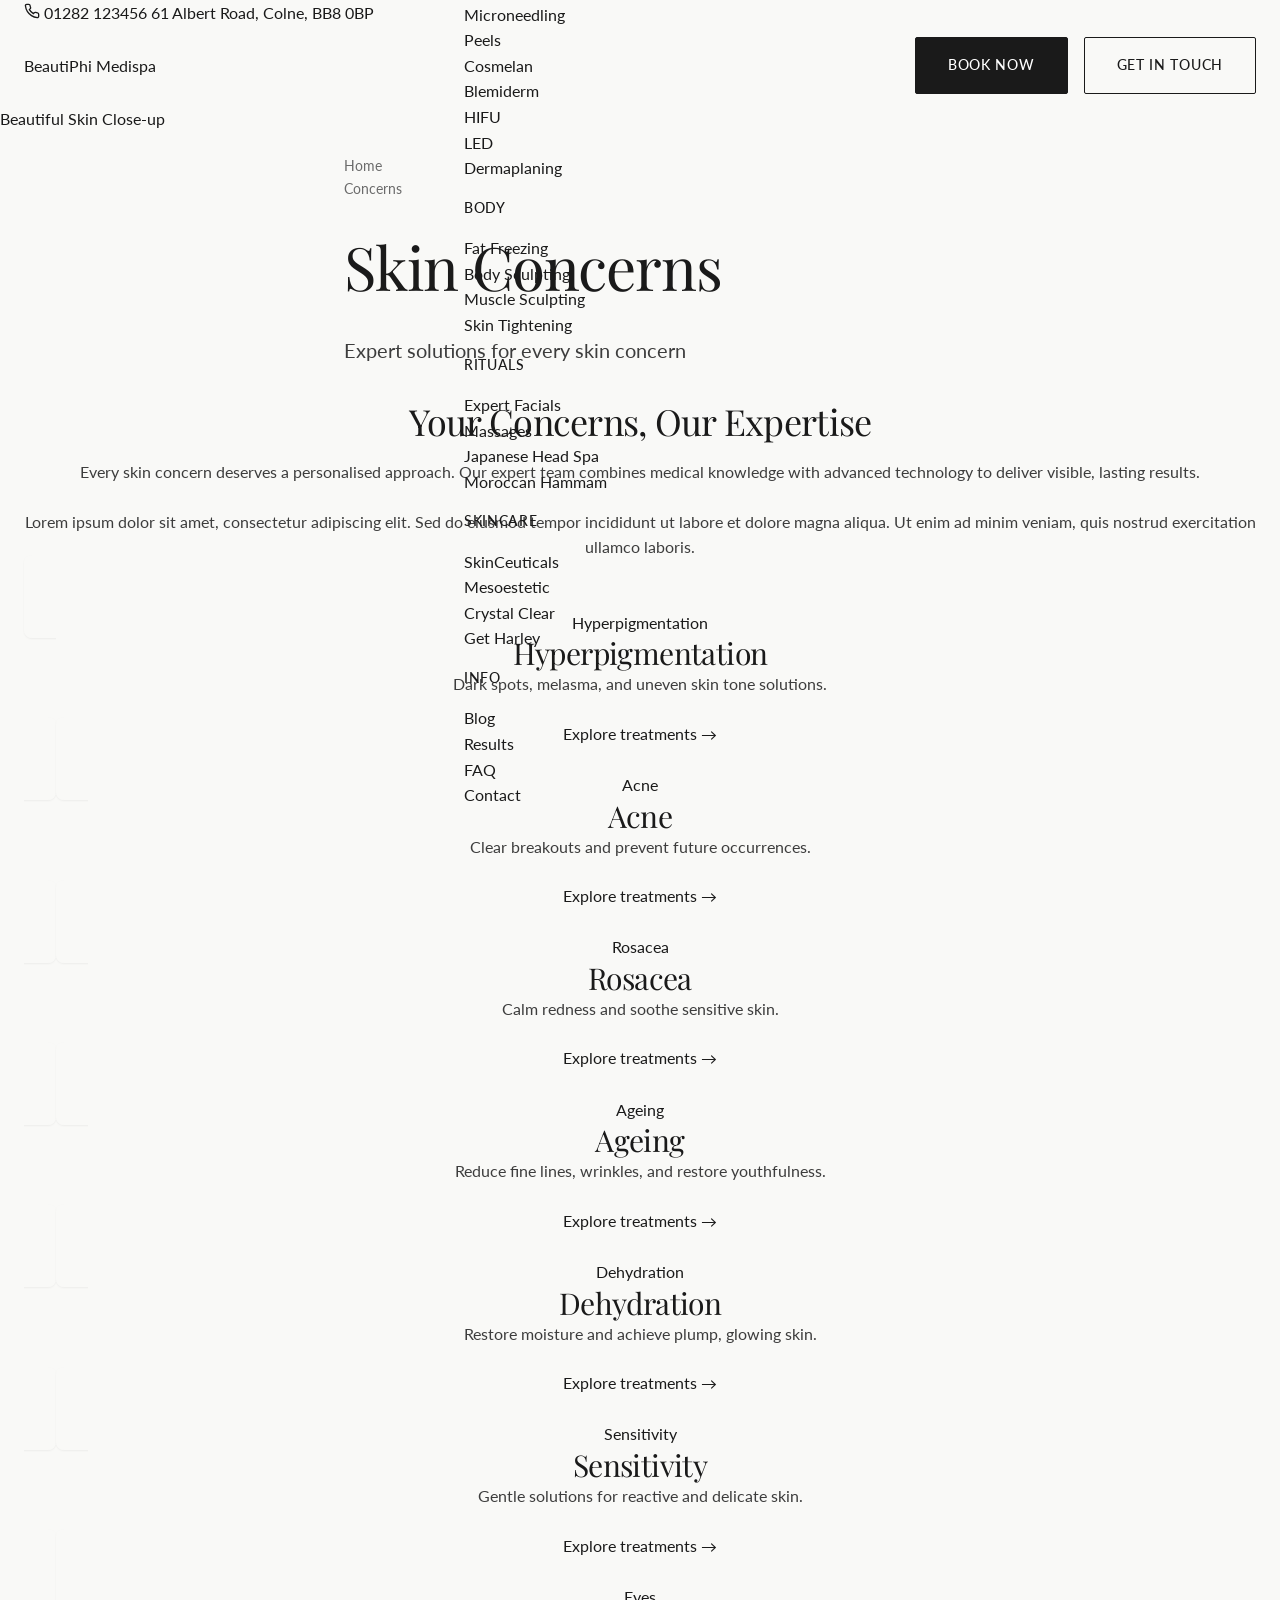
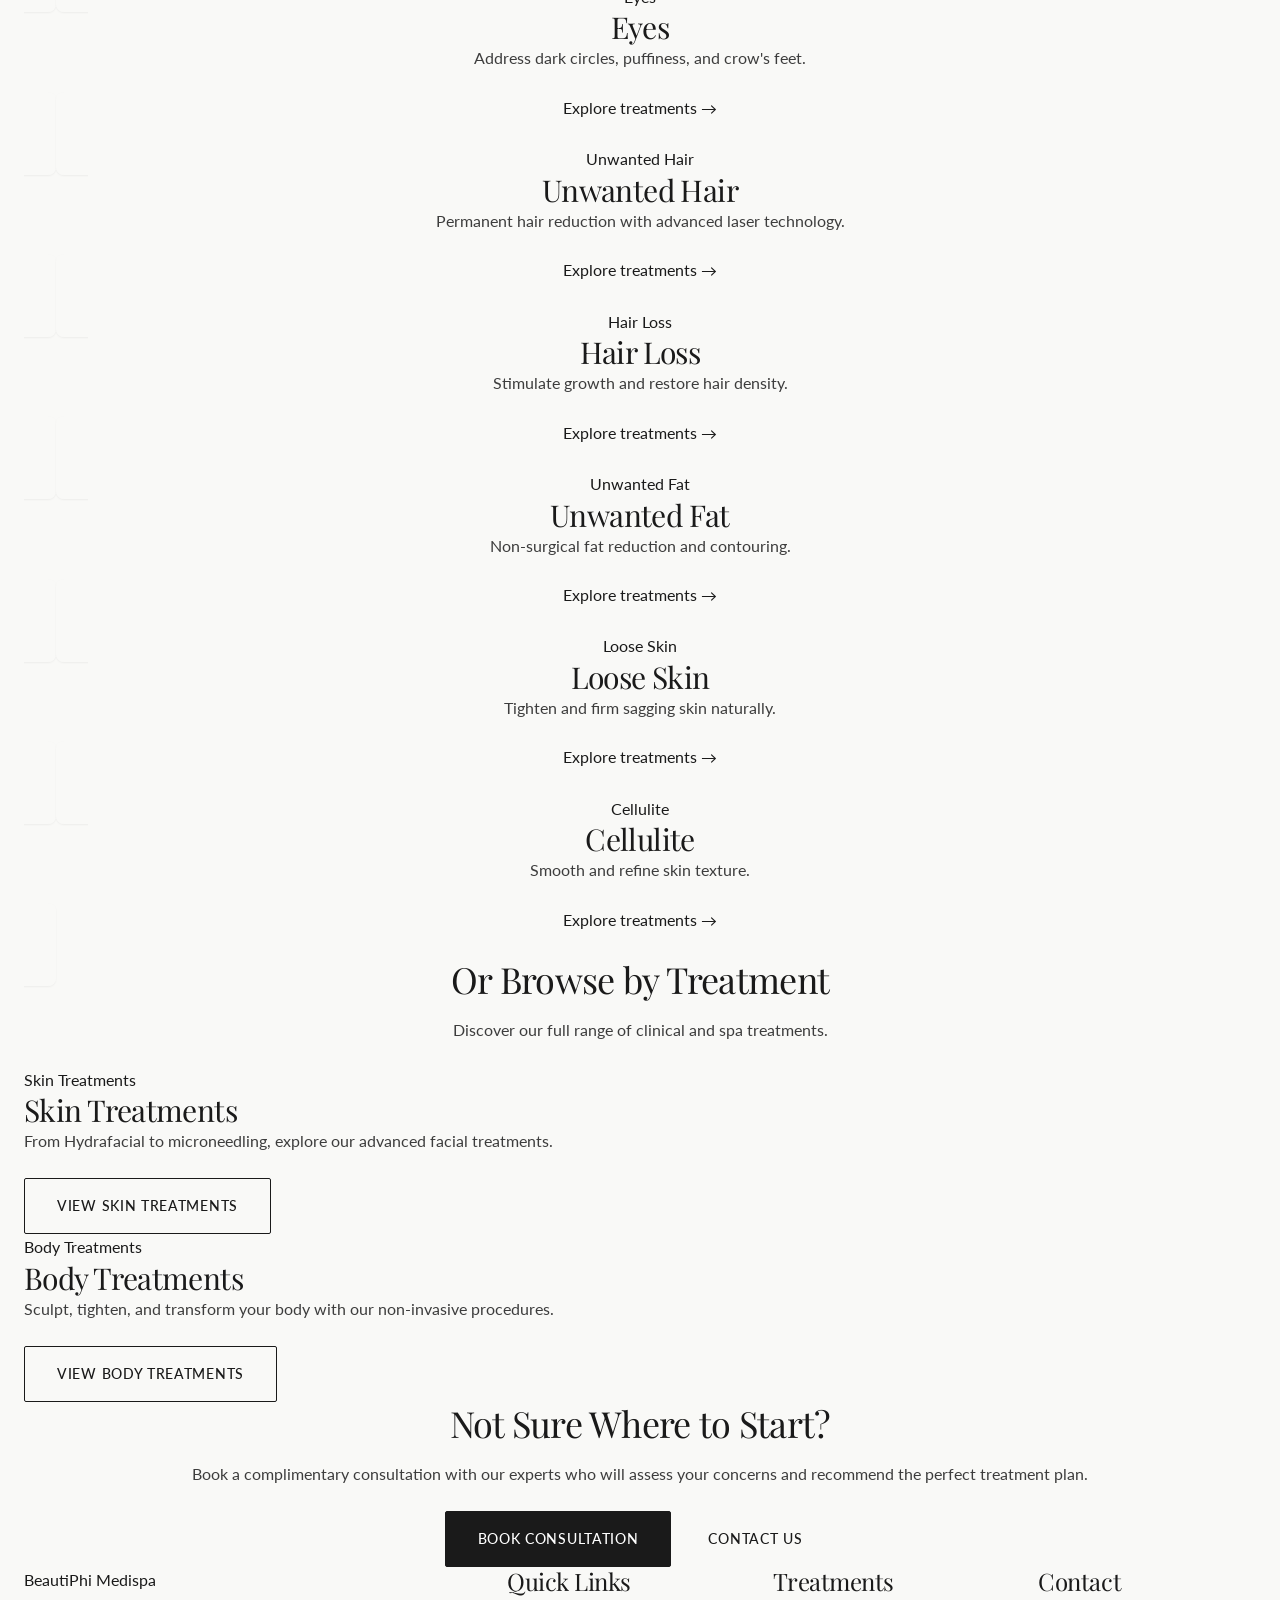
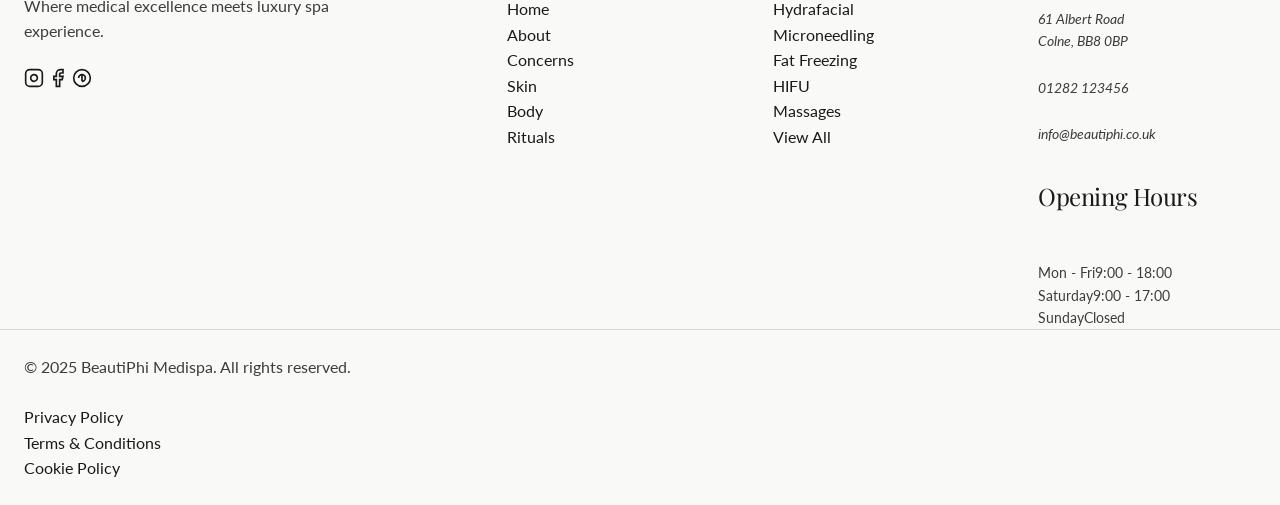
<file: pages/concerns.html>
<!DOCTYPE html>
<html lang="en">
<head>
    <meta charset="UTF-8">
    <meta name="viewport" content="width=device-width, initial-scale=1.0">
    <meta name="description" content="Browse all skin concerns treated at BeautiPhi Medispa. Expert solutions for hyperpigmentation, acne, rosacea, ageing, and more.">
    <meta name="keywords" content="skin concerns, hyperpigmentation, acne, rosacea, anti-ageing, skincare clinic">
    <title>Skin Concerns - BeautiPhi Medispa | Expert Treatments</title>
    <link rel="preconnect" href="https://fonts.googleapis.com">
    <link rel="preconnect" href="https://fonts.gstatic.com" crossorigin>
    <link href="https://fonts.googleapis.com/css2?family=Lato:wght@300;400;700&family=Playfair+Display:ital,wght@0,400;0,500;0,600;0,700;1,400&display=swap" rel="stylesheet">
    <link rel="stylesheet" href="../css/design-tokens.css">
    <link rel="stylesheet" href="../css/components.css">
    <link rel="stylesheet" href="../css/header-footer.css">
    <link rel="stylesheet" href="../css/layouts.css">
</head>
<body>
    <!-- Header -->
    <header class="global-header" role="banner">
        <div class="header-top-bar">
            <div class="container header-top-content">
                <a href="tel:+441282123456" class="phone-link">
                    <svg width="16" height="16" viewBox="0 0 24 24" fill="none" stroke="currentColor" stroke-width="2">
                        <path d="M22 16.92v3a2 2 0 0 1-2.18 2 19.79 19.79 0 0 1-8.63-3.07 19.5 19.5 0 0 1-6-6 19.79 19.79 0 0 1-3.07-8.67A2 2 0 0 1 4.11 2h3a2 2 0 0 1 2 1.72 12.84 12.84 0 0 0 .7 2.81 2 2 0 0 1-.45 2.11L8.09 9.91a16 16 0 0 0 6 6l1.27-1.27a2 2 0 0 1 2.11-.45 12.84 12.84 0 0 0 2.81.7A2 2 0 0 1 22 16.92z"/>
                    </svg>
                    01282 123456
                </a>
                <span class="top-bar-text">61 Albert Road, Colne, BB8 0BP</span>
            </div>
        </div>
        <nav class="header-main" role="navigation" aria-label="Main navigation">
            <div class="container header-inner">
                <a href="../index.html" class="logo">
                    <span class="logo-text">BeautiPhi</span>
                    <span class="logo-subtext">Medispa</span>
                </a>
                <button class="mobile-menu-toggle" aria-label="Toggle menu" aria-expanded="false">
                    <span class="hamburger"></span>
                </button>
                <ul class="nav-menu">
                    <li class="nav-item has-dropdown">
                        <a href="../index.html" class="nav-link">Home</a>
                    </li>
                    <li class="nav-item has-dropdown">
                        <a href="../pages/about/index.html" class="nav-link">About</a>
                        <ul class="dropdown-menu">
                            <li><a href="../pages/about/index.html#clinic">Clinic</a></li>
                            <li><a href="../pages/about/index.html#philosophy">Philosophy</a></li>
                            <li><a href="../pages/about/index.html#team">Team</a></li>
                        </ul>
                    </li>
                    <li class="nav-item has-dropdown">
                        <a href="#" class="nav-link active">Concerns</a>
                        <ul class="dropdown-menu">
                            <li><a href="#">Hyperpigmentation</a></li>
                            <li><a href="#">Acne</a></li>
                            <li><a href="#">Rosacea</a></li>
                            <li><a href="#">Ageing</a></li>
                            <li><a href="#">Dehydration</a></li>
                            <li><a href="#">Sensitivity</a></li>
                            <li><a href="#">Eyes</a></li>
                            <li><a href="#">Unwanted Hair</a></li>
                            <li><a href="#">Hair Loss</a></li>
                            <li><a href="#">Unwanted Fat</a></li>
                            <li><a href="#">Loose Skin</a></li>
                            <li><a href="#">Cellulite</a></li>
                        </ul>
                    </li>
                    <li class="nav-item has-dropdown">
                        <a href="./skin.html" class="nav-link">Skin</a>
                        <ul class="dropdown-menu">
                            <li><a href="#">Hydrafacial</a></li>
                            <li><a href="#">Microdermabrasion</a></li>
                            <li><a href="#">COMCIT</a></li>
                            <li><a href="#">Microneedling</a></li>
                            <li><a href="#">Peels</a></li>
                            <li><a href="#">Cosmelan</a></li>
                            <li><a href="#">Blemiderm</a></li>
                            <li><a href="#">HIFU</a></li>
                            <li><a href="#">LED</a></li>
                            <li><a href="#">Dermaplaning</a></li>
                        </ul>
                    </li>
                    <li class="nav-item has-dropdown">
                        <a href="./body.html" class="nav-link">Body</a>
                        <ul class="dropdown-menu">
                            <li><a href="#">Fat Freezing</a></li>
                            <li><a href="#">Body Sculpting</a></li>
                            <li><a href="#">Muscle Sculpting</a></li>
                            <li><a href="#">Skin Tightening</a></li>
                        </ul>
                    </li>
                    <li class="nav-item has-dropdown">
                        <a href="./rituals.html" class="nav-link">Rituals</a>
                        <ul class="dropdown-menu">
                            <li><a href="#">Expert Facials</a></li>
                            <li><a href="#">Massages</a></li>
                            <li><a href="#">Japanese Head Spa</a></li>
                            <li><a href="#">Moroccan Hammam</a></li>
                        </ul>
                    </li>
                    <li class="nav-item has-dropdown">
                        <a href="./skincare.html" class="nav-link">Skincare</a>
                        <ul class="dropdown-menu">
                            <li><a href="#">SkinCeuticals</a></li>
                            <li><a href="#">Mesoestetic</a></li>
                            <li><a href="#">Crystal Clear</a></li>
                            <li><a href="#">Get Harley</a></li>
                        </ul>
                    </li>
                    <li class="nav-item has-dropdown">
                        <a href="./info/blog.html" class="nav-link">Info</a>
                        <ul class="dropdown-menu">
                            <li><a href="./info/blog.html">Blog</a></li>
                            <li><a href="#">Results</a></li>
                            <li><a href="#">FAQ</a></li>
                            <li><a href="./info/contact.html">Contact</a></li>
                        </ul>
                    </li>
                </ul>
                <div class="header-ctas">
                    <a href="#" class="btn btn-primary">Book Now</a>
                    <a href="./info/contact.html" class="btn btn-secondary">Get In Touch</a>
                </div>
            </div>
        </nav>
    </header>

    <main role="main">
        <!-- Hero Section -->
        <section class="page-hero">
            <div class="hero-bg placeholder-img editorial">
                <div class="placeholder-text">Beautiful Skin Close-up</div>
            </div>
            <div class="hero-overlay"></div>
            <div class="container hero-content">
                <nav class="breadcrumbs" aria-label="Breadcrumb">
                    <ol>
                        <li><a href="../index.html">Home</a></li>
                        <li aria-current="page">Concerns</li>
                    </ol>
                </nav>
                <h1 class="hero-title">Skin Concerns</h1>
                <p class="hero-subtitle">Expert solutions for every skin concern</p>
            </div>
        </section>

        <!-- Intro Section -->
        <section class="section section-padded">
            <div class="container">
                <div class="max-width-narrow text-center">
                    <h2 class="section-title">Your Concerns, Our Expertise</h2>
                    <p class="lead-text">Every skin concern deserves a personalised approach. Our expert team combines medical knowledge with advanced technology to deliver visible, lasting results.</p>
                    <p>Lorem ipsum dolor sit amet, consectetur adipiscing elit. Sed do eiusmod tempor incididunt ut labore et dolore magna aliqua. Ut enim ad minim veniam, quis nostrud exercitation ullamco laboris.</p>
                </div>
            </div>
        </section>

        <!-- Arch Divider -->
        <div class="arch-divider"></div>

        <!-- Concerns Grid -->
        <section class="section section-padded bg-alt">
            <div class="container">
                <div class="grid-3-col">
                    <a href="#" class="concern-card">
                        <div class="placeholder-img square">
                            <div class="placeholder-text">Hyperpigmentation</div>
                        </div>
                        <div class="concern-content">
                            <h3>Hyperpigmentation</h3>
                            <p>Dark spots, melasma, and uneven skin tone solutions.</p>
                            <span class="link-arrow">Explore treatments →</span>
                        </div>
                    </a>
                    <a href="#" class="concern-card">
                        <div class="placeholder-img square">
                            <div class="placeholder-text">Acne</div>
                        </div>
                        <div class="concern-content">
                            <h3>Acne</h3>
                            <p>Clear breakouts and prevent future occurrences.</p>
                            <span class="link-arrow">Explore treatments →</span>
                        </div>
                    </a>
                    <a href="#" class="concern-card">
                        <div class="placeholder-img square">
                            <div class="placeholder-text">Rosacea</div>
                        </div>
                        <div class="concern-content">
                            <h3>Rosacea</h3>
                            <p>Calm redness and soothe sensitive skin.</p>
                            <span class="link-arrow">Explore treatments →</span>
                        </div>
                    </a>
                    <a href="#" class="concern-card">
                        <div class="placeholder-img square">
                            <div class="placeholder-text">Ageing</div>
                        </div>
                        <div class="concern-content">
                            <h3>Ageing</h3>
                            <p>Reduce fine lines, wrinkles, and restore youthfulness.</p>
                            <span class="link-arrow">Explore treatments →</span>
                        </div>
                    </a>
                    <a href="#" class="concern-card">
                        <div class="placeholder-img square">
                            <div class="placeholder-text">Dehydration</div>
                        </div>
                        <div class="concern-content">
                            <h3>Dehydration</h3>
                            <p>Restore moisture and achieve plump, glowing skin.</p>
                            <span class="link-arrow">Explore treatments →</span>
                        </div>
                    </a>
                    <a href="#" class="concern-card">
                        <div class="placeholder-img square">
                            <div class="placeholder-text">Sensitivity</div>
                        </div>
                        <div class="concern-content">
                            <h3>Sensitivity</h3>
                            <p>Gentle solutions for reactive and delicate skin.</p>
                            <span class="link-arrow">Explore treatments →</span>
                        </div>
                    </a>
                    <a href="#" class="concern-card">
                        <div class="placeholder-img square">
                            <div class="placeholder-text">Eyes</div>
                        </div>
                        <div class="concern-content">
                            <h3>Eyes</h3>
                            <p>Address dark circles, puffiness, and crow's feet.</p>
                            <span class="link-arrow">Explore treatments →</span>
                        </div>
                    </a>
                    <a href="#" class="concern-card">
                        <div class="placeholder-img square">
                            <div class="placeholder-text">Unwanted Hair</div>
                        </div>
                        <div class="concern-content">
                            <h3>Unwanted Hair</h3>
                            <p>Permanent hair reduction with advanced laser technology.</p>
                            <span class="link-arrow">Explore treatments →</span>
                        </div>
                    </a>
                    <a href="#" class="concern-card">
                        <div class="placeholder-img square">
                            <div class="placeholder-text">Hair Loss</div>
                        </div>
                        <div class="concern-content">
                            <h3>Hair Loss</h3>
                            <p>Stimulate growth and restore hair density.</p>
                            <span class="link-arrow">Explore treatments →</span>
                        </div>
                    </a>
                    <a href="#" class="concern-card">
                        <div class="placeholder-img square">
                            <div class="placeholder-text">Unwanted Fat</div>
                        </div>
                        <div class="concern-content">
                            <h3>Unwanted Fat</h3>
                            <p>Non-surgical fat reduction and contouring.</p>
                            <span class="link-arrow">Explore treatments →</span>
                        </div>
                    </a>
                    <a href="#" class="concern-card">
                        <div class="placeholder-img square">
                            <div class="placeholder-text">Loose Skin</div>
                        </div>
                        <div class="concern-content">
                            <h3>Loose Skin</h3>
                            <p>Tighten and firm sagging skin naturally.</p>
                            <span class="link-arrow">Explore treatments →</span>
                        </div>
                    </a>
                    <a href="#" class="concern-card">
                        <div class="placeholder-img square">
                            <div class="placeholder-text">Cellulite</div>
                        </div>
                        <div class="concern-content">
                            <h3>Cellulite</h3>
                            <p>Smooth and refine skin texture.</p>
                            <span class="link-arrow">Explore treatments →</span>
                        </div>
                    </a>
                </div>
            </div>
        </section>

        <!-- Browse by Treatment Section -->
        <section class="section section-padded">
            <div class="container">
                <div class="text-center max-width-narrow mb-large">
                    <h2 class="section-title">Or Browse by Treatment</h2>
                    <p class="lead-text">Discover our full range of clinical and spa treatments.</p>
                </div>
                <div class="grid-2-col">
                    <div class="category-teaser">
                        <div class="placeholder-img landscape">
                            <div class="placeholder-text">Skin Treatments</div>
                        </div>
                        <div class="teaser-content">
                            <h3>Skin Treatments</h3>
                            <p>From Hydrafacial to microneedling, explore our advanced facial treatments.</p>
                            <a href="./skin.html" class="btn btn-secondary">View Skin Treatments</a>
                        </div>
                    </div>
                    <div class="category-teaser">
                        <div class="placeholder-img landscape">
                            <div class="placeholder-text">Body Treatments</div>
                        </div>
                        <div class="teaser-content">
                            <h3>Body Treatments</h3>
                            <p>Sculpt, tighten, and transform your body with our non-invasive procedures.</p>
                            <a href="./body.html" class="btn btn-secondary">View Body Treatments</a>
                        </div>
                    </div>
                </div>
            </div>
        </section>

        <!-- CTA Section -->
        <div class="geometric-divider"></div>
        
        <section class="section section-padded bg-dark text-light">
            <div class="container text-center">
                <h2 class="section-title text-light">Not Sure Where to Start?</h2>
                <p class="lead-text max-width-narrow mx-auto">Book a complimentary consultation with our experts who will assess your concerns and recommend the perfect treatment plan.</p>
                <div class="cta-buttons mt-large">
                    <a href="#" class="btn btn-primary btn-large">Book Consultation</a>
                    <a href="./info/contact.html" class="btn btn-outline-light btn-large">Contact Us</a>
                </div>
            </div>
        </section>
    </main>

    <!-- Footer -->
    <footer class="global-footer" role="contentinfo">
        <div class="footer-geometric-divider"></div>
        <div class="container footer-content">
            <div class="footer-grid">
                <div class="footer-brand">
                    <a href="../index.html" class="logo">
                        <span class="logo-text">BeautiPhi</span>
                        <span class="logo-subtext">Medispa</span>
                    </a>
                    <p>Where medical excellence meets luxury spa experience.</p>
                    <div class="social-links">
                        <a href="#" aria-label="Instagram">
                            <svg width="20" height="20" viewBox="0 0 24 24" fill="none" stroke="currentColor" stroke-width="2">
                                <rect x="2" y="2" width="20" height="20" rx="5" ry="5"/>
                                <path d="M16 11.37A4 4 0 1 1 12.63 8 4 4 0 0 1 16 11.37z"/>
                                <line x1="17.5" y1="6.5" x2="17.51" y2="6.5"/>
                            </svg>
                        </a>
                        <a href="#" aria-label="Facebook">
                            <svg width="20" height="20" viewBox="0 0 24 24" fill="none" stroke="currentColor" stroke-width="2">
                                <path d="M18 2h-3a5 5 0 0 0-5 5v3H7v4h3v8h4v-8h3l1-4h-4V7a1 1 0 0 1 1-1h3z"/>
                            </svg>
                        </a>
                        <a href="#" aria-label="Pinterest">
                            <svg width="20" height="20" viewBox="0 0 24 24" fill="none" stroke="currentColor" stroke-width="2">
                                <circle cx="12" cy="12" r="10"/>
                                <path d="M8 12c0-2.2 1.8-4 4-4s4 1.8 4 4-1.8 4-4 4"/>
                                <path d="M12 8v8"/>
                            </svg>
                        </a>
                    </div>
                </div>
                <div class="footer-links">
                    <h4>Quick Links</h4>
                    <ul>
                        <li><a href="../index.html">Home</a></li>
                        <li><a href="../pages/about/index.html">About</a></li>
                        <li><a href="#">Concerns</a></li>
                        <li><a href="./skin.html">Skin</a></li>
                        <li><a href="./body.html">Body</a></li>
                        <li><a href="./rituals.html">Rituals</a></li>
                    </ul>
                </div>
                <div class="footer-links">
                    <h4>Treatments</h4>
                    <ul>
                        <li><a href="#">Hydrafacial</a></li>
                        <li><a href="#">Microneedling</a></li>
                        <li><a href="#">Fat Freezing</a></li>
                        <li><a href="#">HIFU</a></li>
                        <li><a href="#">Massages</a></li>
                        <li><a href="#">View All</a></li>
                    </ul>
                </div>
                <div class="footer-contact">
                    <h4>Contact</h4>
                    <address>
                        <p>61 Albert Road<br>Colne, BB8 0BP</p>
                        <p><a href="tel:+441282123456" class="phone-link">01282 123456</a></p>
                        <p><a href="mailto:info@beautiphi.co.uk">info@beautiphi.co.uk</a></p>
                    </address>
                    <h4 class="mt-medium">Opening Hours</h4>
                    <ul class="opening-hours">
                        <li><span>Mon - Fri</span><span>9:00 - 18:00</span></li>
                        <li><span>Saturday</span><span>9:00 - 17:00</span></li>
                        <li><span>Sunday</span><span>Closed</span></li>
                    </ul>
                </div>
            </div>
        </div>
        <div class="footer-bottom">
            <div class="container">
                <p>&copy; 2025 BeautiPhi Medispa. All rights reserved.</p>
                <ul class="legal-links">
                    <li><a href="#">Privacy Policy</a></li>
                    <li><a href="#">Terms & Conditions</a></li>
                    <li><a href="#">Cookie Policy</a></li>
                </ul>
            </div>
        </div>
    </footer>

    <script src="../js/main.js"></script>
</body>
</html>
</file>
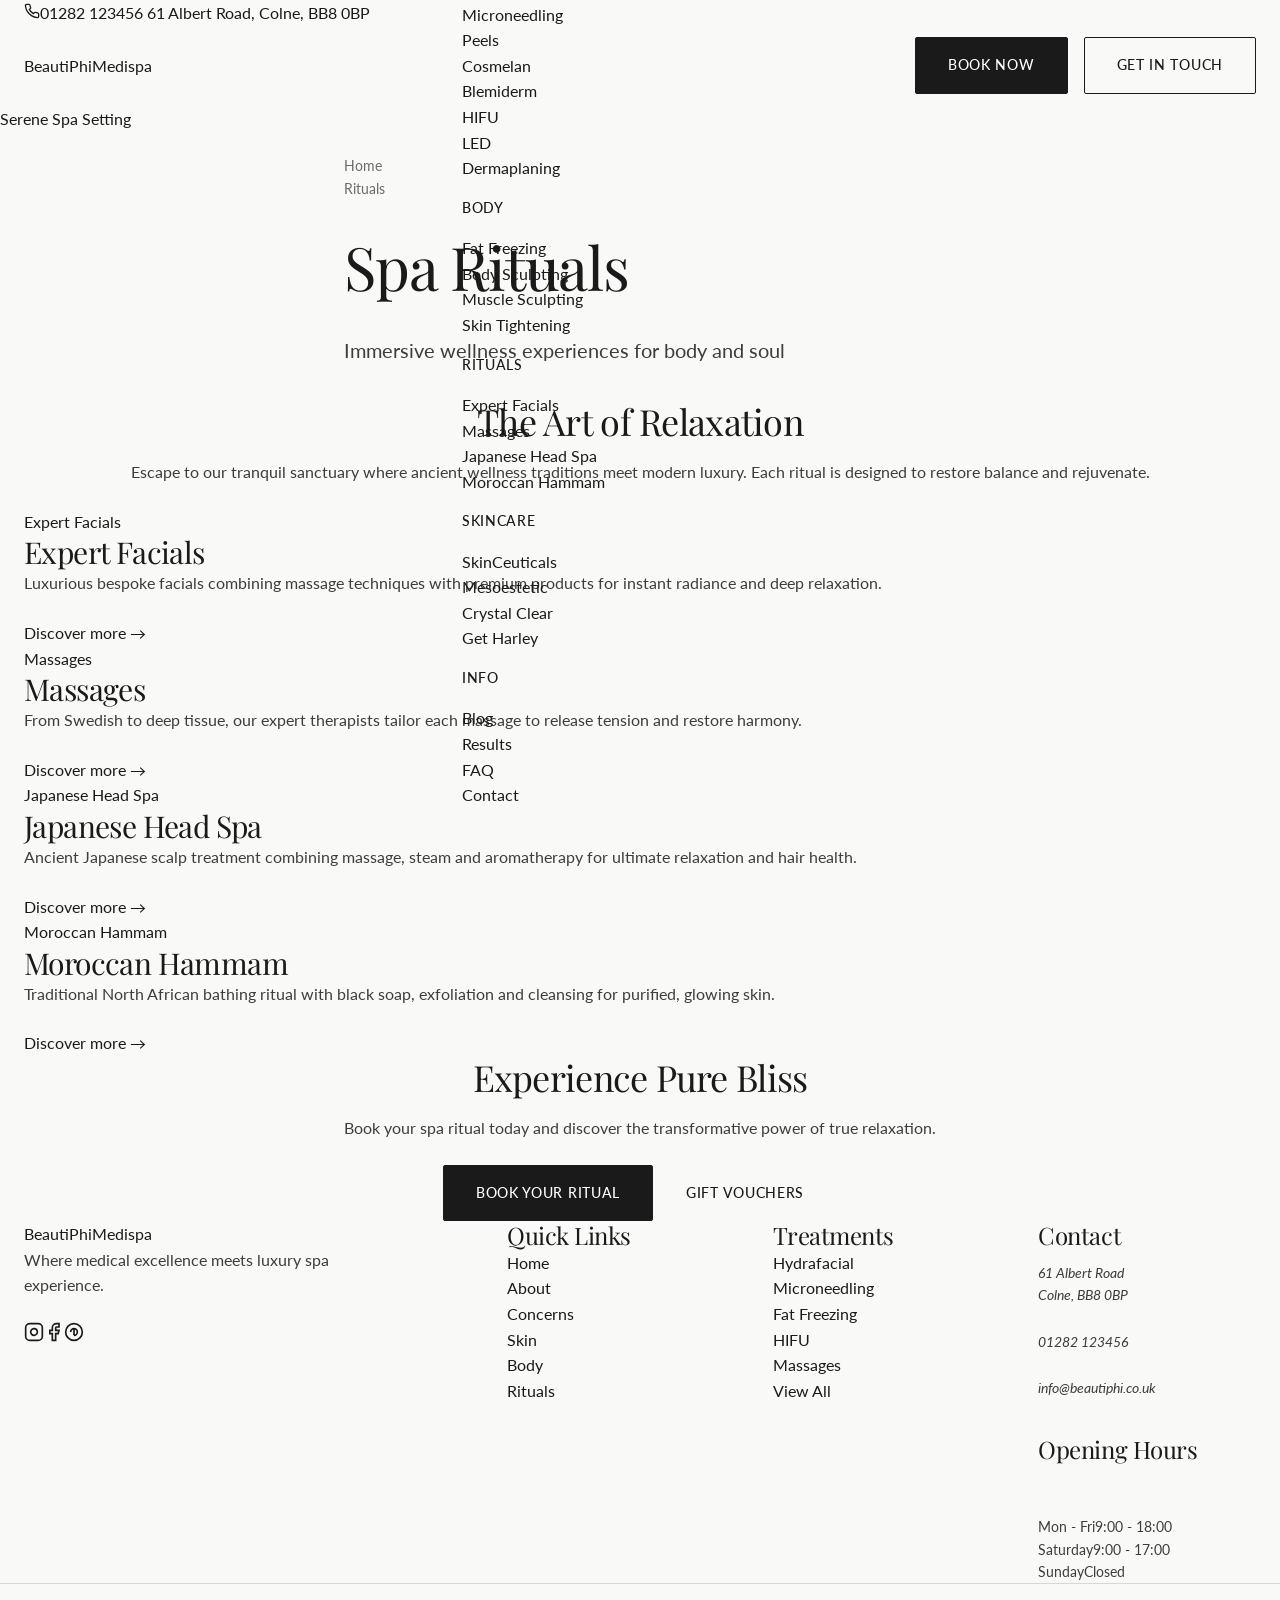
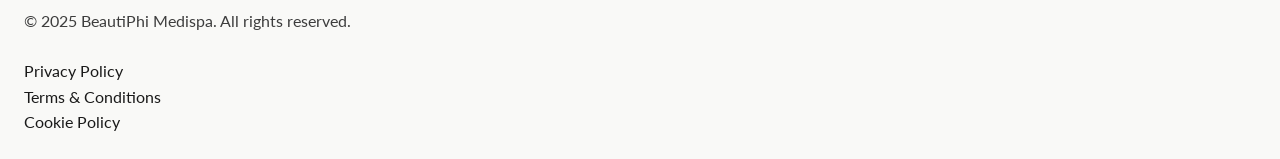
<file: pages/rituals.html>
<!DOCTYPE html>
<html lang="en">
<head>
    <meta charset="UTF-8">
    <meta name="viewport" content="width=device-width, initial-scale=1.0">
    <meta name="description" content="Luxury spa rituals at BeautiPhi Medispa. Expert facials, massages, Japanese Head Spa and Moroccan Hammam experiences.">
    <title>Spa Rituals - BeautiPhi Medispa | Luxury Treatments</title>
    <link rel="preconnect" href="https://fonts.googleapis.com">
    <link rel="preconnect" href="https://fonts.gstatic.com" crossorigin>
    <link href="https://fonts.googleapis.com/css2?family=Lato:wght@300;400;700&family=Playfair+Display:ital,wght@0,400;0,500;0,600;0,700;1,400&display=swap" rel="stylesheet">
    <link rel="stylesheet" href="../css/design-tokens.css">
    <link rel="stylesheet" href="../css/components.css">
    <link rel="stylesheet" href="../css/header-footer.css">
    <link rel="stylesheet" href="../css/layouts.css">
</head>
<body>
    <header class="global-header" role="banner">
        <div class="header-top-bar">
            <div class="container header-top-content">
                <a href="tel:+441282123456" class="phone-link"><svg width="16" height="16" viewBox="0 0 24 24" fill="none" stroke="currentColor" stroke-width="2"><path d="M22 16.92v3a2 2 0 0 1-2.18 2 19.79 19.79 0 0 1-8.63-3.07 19.5 19.5 0 0 1-6-6 19.79 19.79 0 0 1-3.07-8.67A2 2 0 0 1 4.11 2h3a2 2 0 0 1 2 1.72 12.84 12.84 0 0 0 .7 2.81 2 2 0 0 1-.45 2.11L8.09 9.91a16 16 0 0 0 6 6l1.27-1.27a2 2 0 0 1 2.11-.45 12.84 12.84 0 0 0 2.81.7A2 2 0 0 1 22 16.92z"/></svg>01282 123456</a>
                <span class="top-bar-text">61 Albert Road, Colne, BB8 0BP</span>
            </div>
        </div>
        <nav class="header-main" role="navigation" aria-label="Main navigation">
            <div class="container header-inner">
                <a href="../index.html" class="logo"><span class="logo-text">BeautiPhi</span><span class="logo-subtext">Medispa</span></a>
                <button class="mobile-menu-toggle" aria-label="Toggle menu" aria-expanded="false"><span class="hamburger"></span></button>
                <ul class="nav-menu">
                    <li class="nav-item has-dropdown"><a href="../index.html" class="nav-link">Home</a></li>
                    <li class="nav-item has-dropdown"><a href="../pages/about/index.html" class="nav-link">About</a><ul class="dropdown-menu"><li><a href="../pages/about/index.html#clinic">Clinic</a></li><li><a href="../pages/about/index.html#philosophy">Philosophy</a></li><li><a href="../pages/about/index.html#team">Team</a></li></ul></li>
                    <li class="nav-item has-dropdown"><a href="./concerns.html" class="nav-link">Concerns</a><ul class="dropdown-menu"><li><a href="#">Hyperpigmentation</a></li><li><a href="#">Acne</a></li><li><a href="#">Rosacea</a></li><li><a href="#">Ageing</a></li><li><a href="#">Dehydration</a></li><li><a href="#">Sensitivity</a></li><li><a href="#">Eyes</a></li><li><a href="#">Unwanted Hair</a></li><li><a href="#">Hair Loss</a></li><li><a href="#">Unwanted Fat</a></li><li><a href="#">Loose Skin</a></li><li><a href="#">Cellulite</a></li></ul></li>
                    <li class="nav-item has-dropdown"><a href="./skin.html" class="nav-link">Skin</a><ul class="dropdown-menu"><li><a href="#">Hydrafacial</a></li><li><a href="#">Microdermabrasion</a></li><li><a href="#">COMCIT</a></li><li><a href="#">Microneedling</a></li><li><a href="#">Peels</a></li><li><a href="#">Cosmelan</a></li><li><a href="#">Blemiderm</a></li><li><a href="#">HIFU</a></li><li><a href="#">LED</a></li><li><a href="#">Dermaplaning</a></li></ul></li>
                    <li class="nav-item has-dropdown"><a href="./body.html" class="nav-link">Body</a><ul class="dropdown-menu"><li><a href="#">Fat Freezing</a></li><li><a href="#">Body Sculpting</a></li><li><a href="#">Muscle Sculpting</a></li><li><a href="#">Skin Tightening</a></li></ul></li>
                    <li class="nav-item has-dropdown"><a href="#" class="nav-link active">Rituals</a><ul class="dropdown-menu"><li><a href="#">Expert Facials</a></li><li><a href="#">Massages</a></li><li><a href="#">Japanese Head Spa</a></li><li><a href="#">Moroccan Hammam</a></li></ul></li>
                    <li class="nav-item has-dropdown"><a href="./skincare.html" class="nav-link">Skincare</a><ul class="dropdown-menu"><li><a href="#">SkinCeuticals</a></li><li><a href="#">Mesoestetic</a></li><li><a href="#">Crystal Clear</a></li><li><a href="#">Get Harley</a></li></ul></li>
                    <li class="nav-item has-dropdown"><a href="./info/blog.html" class="nav-link">Info</a><ul class="dropdown-menu"><li><a href="./info/blog.html">Blog</a></li><li><a href="#">Results</a></li><li><a href="#">FAQ</a></li><li><a href="./info/contact.html">Contact</a></li></ul></li>
                </ul>
                <div class="header-ctas"><a href="#" class="btn btn-primary">Book Now</a><a href="./info/contact.html" class="btn btn-secondary">Get In Touch</a></div>
            </div>
        </nav>
    </header>

    <main role="main">
        <section class="page-hero">
            <div class="hero-bg placeholder-img editorial"><div class="placeholder-text">Serene Spa Setting</div></div>
            <div class="hero-overlay"></div>
            <div class="container hero-content">
                <nav class="breadcrumbs" aria-label="Breadcrumb"><ol><li><a href="../index.html">Home</a></li><li aria-current="page">Rituals</li></ol></nav>
                <h1 class="hero-title">Spa Rituals</h1>
                <p class="hero-subtitle">Immersive wellness experiences for body and soul</p>
            </div>
        </section>

        <section class="section section-padded">
            <div class="container">
                <div class="max-width-narrow text-center">
                    <h2 class="section-title">The Art of Relaxation</h2>
                    <p class="lead-text">Escape to our tranquil sanctuary where ancient wellness traditions meet modern luxury. Each ritual is designed to restore balance and rejuvenate.</p>
                </div>
            </div>
        </section>

        <div class="arch-divider"></div>

        <section class="section section-padded bg-alt">
            <div class="container">
                <div class="grid-2-col">
                    <a href="#" class="treatment-card featured">
                        <div class="placeholder-img landscape"><div class="placeholder-text">Expert Facials</div></div>
                        <div class="treatment-content">
                            <h3>Expert Facials</h3>
                            <p>Luxurious bespoke facials combining massage techniques with premium products for instant radiance and deep relaxation.</p>
                            <span class="link-arrow">Discover more →</span>
                        </div>
                    </a>
                    <a href="#" class="treatment-card featured">
                        <div class="placeholder-img landscape"><div class="placeholder-text">Massages</div></div>
                        <div class="treatment-content">
                            <h3>Massages</h3>
                            <p>From Swedish to deep tissue, our expert therapists tailor each massage to release tension and restore harmony.</p>
                            <span class="link-arrow">Discover more →</span>
                        </div>
                    </a>
                    <a href="#" class="treatment-card featured">
                        <div class="placeholder-img landscape"><div class="placeholder-text">Japanese Head Spa</div></div>
                        <div class="treatment-content">
                            <h3>Japanese Head Spa</h3>
                            <p>Ancient Japanese scalp treatment combining massage, steam and aromatherapy for ultimate relaxation and hair health.</p>
                            <span class="link-arrow">Discover more →</span>
                        </div>
                    </a>
                    <a href="#" class="treatment-card featured">
                        <div class="placeholder-img landscape"><div class="placeholder-text">Moroccan Hammam</div></div>
                        <div class="treatment-content">
                            <h3>Moroccan Hammam</h3>
                            <p>Traditional North African bathing ritual with black soap, exfoliation and cleansing for purified, glowing skin.</p>
                            <span class="link-arrow">Discover more →</span>
                        </div>
                    </a>
                </div>
            </div>
        </section>

        <div class="geometric-divider"></div>
        
        <section class="section section-padded bg-dark text-light">
            <div class="container text-center">
                <h2 class="section-title text-light">Experience Pure Bliss</h2>
                <p class="lead-text max-width-narrow mx-auto">Book your spa ritual today and discover the transformative power of true relaxation.</p>
                <div class="cta-buttons mt-large"><a href="#" class="btn btn-primary btn-large">Book Your Ritual</a><a href="./info/contact.html" class="btn btn-outline-light btn-large">Gift Vouchers</a></div>
            </div>
        </section>
    </main>

    <footer class="global-footer" role="contentinfo">
        <div class="footer-geometric-divider"></div>
        <div class="container footer-content">
            <div class="footer-grid">
                <div class="footer-brand"><a href="../index.html" class="logo"><span class="logo-text">BeautiPhi</span><span class="logo-subtext">Medispa</span></a><p>Where medical excellence meets luxury spa experience.</p><div class="social-links"><a href="#" aria-label="Instagram"><svg width="20" height="20" viewBox="0 0 24 24" fill="none" stroke="currentColor" stroke-width="2"><rect x="2" y="2" width="20" height="20" rx="5" ry="5"/><path d="M16 11.37A4 4 0 1 1 12.63 8 4 4 0 0 1 16 11.37z"/><line x1="17.5" y1="6.5" x2="17.51" y2="6.5"/></svg></a><a href="#" aria-label="Facebook"><svg width="20" height="20" viewBox="0 0 24 24" fill="none" stroke="currentColor" stroke-width="2"><path d="M18 2h-3a5 5 0 0 0-5 5v3H7v4h3v8h4v-8h3l1-4h-4V7a1 1 0 0 1 1-1h3z"/></svg></a><a href="#" aria-label="Pinterest"><svg width="20" height="20" viewBox="0 0 24 24" fill="none" stroke="currentColor" stroke-width="2"><circle cx="12" cy="12" r="10"/><path d="M8 12c0-2.2 1.8-4 4-4s4 1.8 4 4-1.8 4-4 4"/><path d="M12 8v8"/></svg></a></div></div>
                <div class="footer-links"><h4>Quick Links</h4><ul><li><a href="../index.html">Home</a></li><li><a href="../pages/about/index.html">About</a></li><li><a href="./concerns.html">Concerns</a></li><li><a href="./skin.html">Skin</a></li><li><a href="./body.html">Body</a></li><li><a href="#">Rituals</a></li></ul></div>
                <div class="footer-links"><h4>Treatments</h4><ul><li><a href="#">Hydrafacial</a></li><li><a href="#">Microneedling</a></li><li><a href="#">Fat Freezing</a></li><li><a href="#">HIFU</a></li><li><a href="#">Massages</a></li><li><a href="#">View All</a></li></ul></div>
                <div class="footer-contact"><h4>Contact</h4><address><p>61 Albert Road<br>Colne, BB8 0BP</p><p><a href="tel:+441282123456" class="phone-link">01282 123456</a></p><p><a href="mailto:info@beautiphi.co.uk">info@beautiphi.co.uk</a></p></address><h4 class="mt-medium">Opening Hours</h4><ul class="opening-hours"><li><span>Mon - Fri</span><span>9:00 - 18:00</span></li><li><span>Saturday</span><span>9:00 - 17:00</span></li><li><span>Sunday</span><span>Closed</span></li></ul></div>
            </div>
        </div>
        <div class="footer-bottom"><div class="container"><p>&copy; 2025 BeautiPhi Medispa. All rights reserved.</p><ul class="legal-links"><li><a href="#">Privacy Policy</a></li><li><a href="#">Terms & Conditions</a></li><li><a href="#">Cookie Policy</a></li></ul></div></div>
    </footer>
    <script src="../js/main.js"></script>
</body>
</html>
</file>
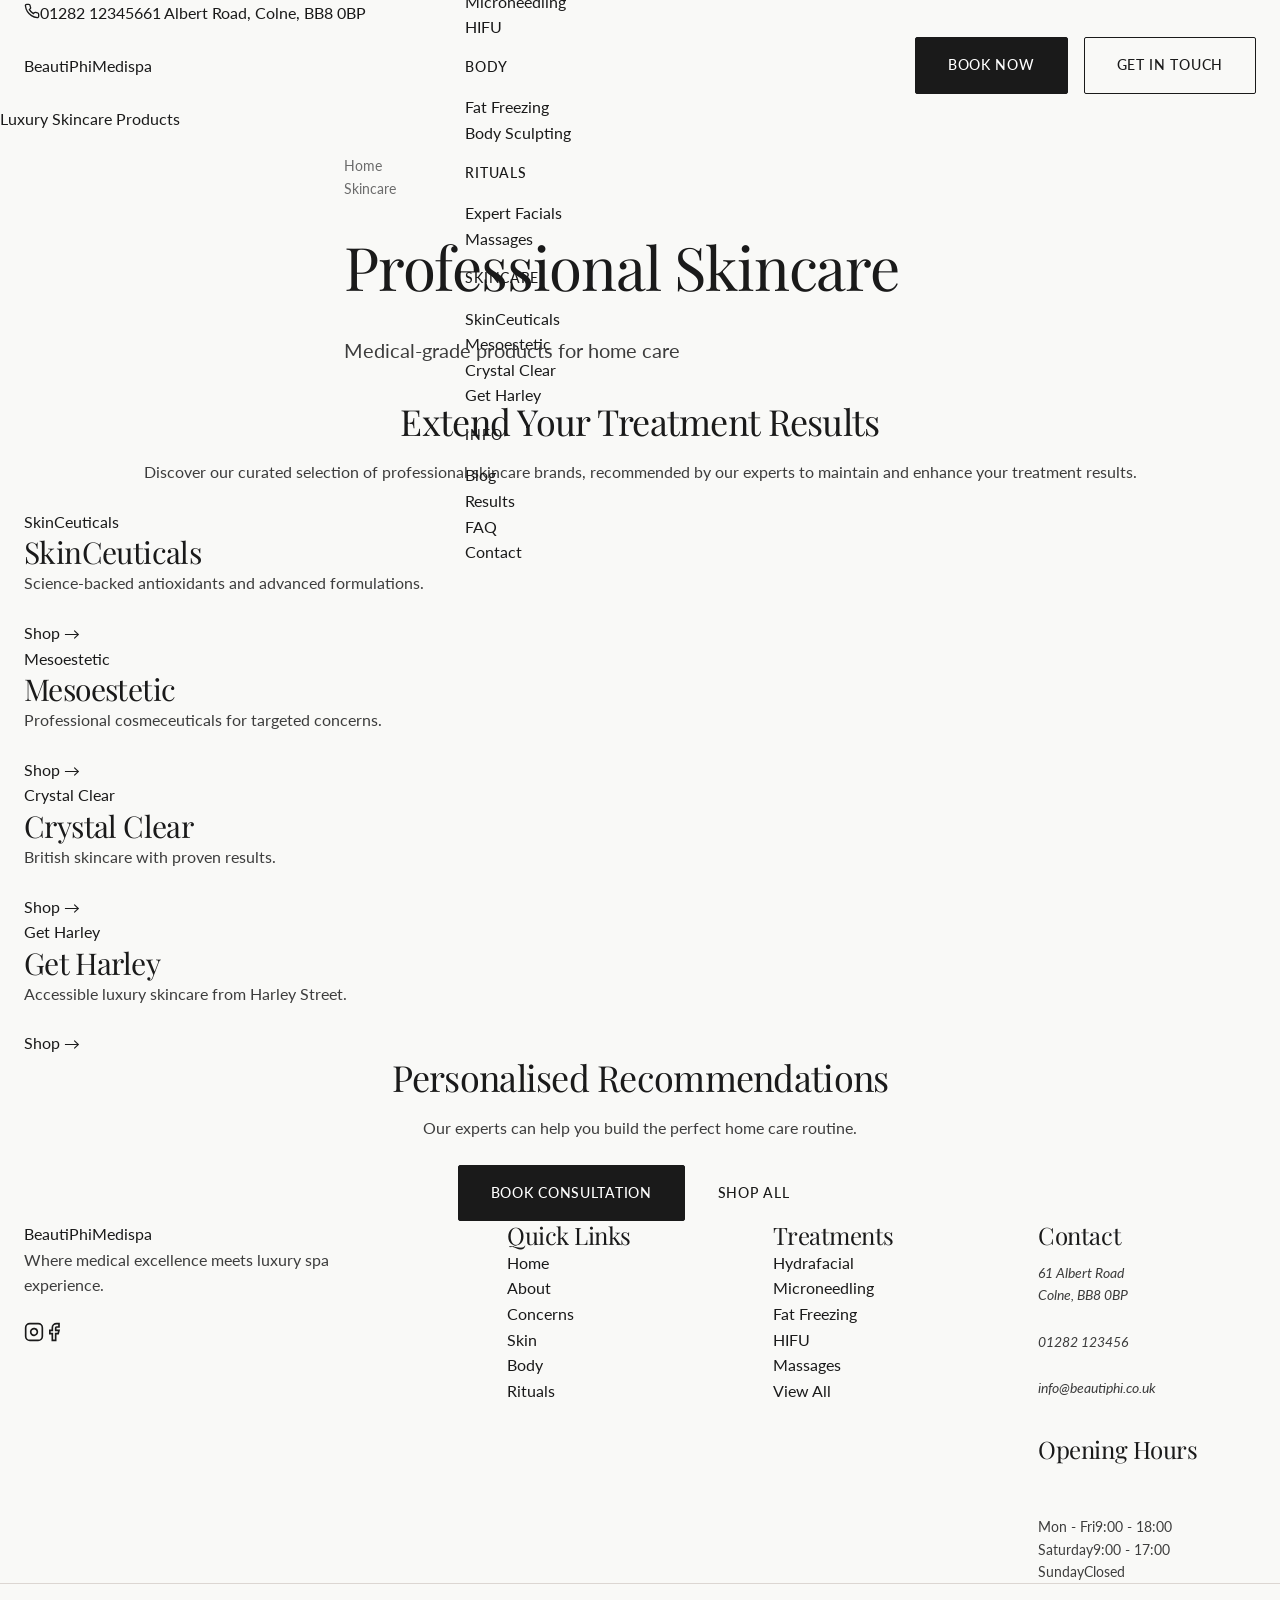
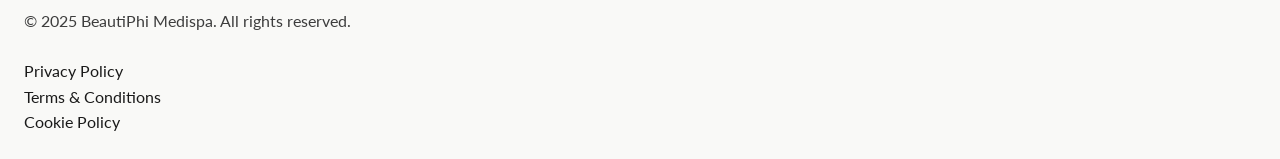
<file: pages/skincare.html>
<!DOCTYPE html>
<html lang="en">
<head>
    <meta charset="UTF-8">
    <meta name="viewport" content="width=device-width, initial-scale=1.0">
    <meta name="description" content="Professional skincare products at BeautiPhi Medispa. SkinCeuticals, Mesoestetic, Crystal Clear and Get Harley.">
    <title>Skincare Products - BeautiPhi Medispa</title>
    <link rel="preconnect" href="https://fonts.googleapis.com">
    <link rel="preconnect" href="https://fonts.gstatic.com" crossorigin>
    <link href="https://fonts.googleapis.com/css2?family=Lato:wght@300;400;700&family=Playfair+Display:ital,wght@0,400;0,500;0,600;0,700;1,400&display=swap" rel="stylesheet">
    <link rel="stylesheet" href="../css/design-tokens.css">
    <link rel="stylesheet" href="../css/components.css">
    <link rel="stylesheet" href="../css/header-footer.css">
    <link rel="stylesheet" href="../css/layouts.css">
</head>
<body>
    <header class="global-header" role="banner">
        <div class="header-top-bar"><div class="container header-top-content"><a href="tel:+441282123456" class="phone-link"><svg width="16" height="16" viewBox="0 0 24 24" fill="none" stroke="currentColor" stroke-width="2"><path d="M22 16.92v3a2 2 0 0 1-2.18 2 19.79 19.79 0 0 1-8.63-3.07 19.5 19.5 0 0 1-6-6 19.79 19.79 0 0 1-3.07-8.67A2 2 0 0 1 4.11 2h3a2 2 0 0 1 2 1.72 12.84 12.84 0 0 0 .7 2.81 2 2 0 0 1-.45 2.11L8.09 9.91a16 16 0 0 0 6 6l1.27-1.27a2 2 0 0 1 2.11-.45 12.84 12.84 0 0 0 2.81.7A2 2 0 0 1 22 16.92z"/></svg>01282 123456</a><span class="top-bar-text">61 Albert Road, Colne, BB8 0BP</span></div></div>
        <nav class="header-main" role="navigation" aria-label="Main navigation">
            <div class="container header-inner">
                <a href="../index.html" class="logo"><span class="logo-text">BeautiPhi</span><span class="logo-subtext">Medispa</span></a>
                <button class="mobile-menu-toggle" aria-label="Toggle menu"><span class="hamburger"></span></button>
                <ul class="nav-menu">
                    <li class="nav-item has-dropdown"><a href="../index.html" class="nav-link">Home</a></li>
                    <li class="nav-item has-dropdown"><a href="../pages/about/index.html" class="nav-link">About</a><ul class="dropdown-menu"><li><a href="#">Clinic</a></li><li><a href="#">Philosophy</a></li><li><a href="#">Team</a></li></ul></li>
                    <li class="nav-item has-dropdown"><a href="./concerns.html" class="nav-link">Concerns</a><ul class="dropdown-menu"><li><a href="#">Hyperpigmentation</a></li><li><a href="#">Acne</a></li><li><a href="#">Rosacea</a></li><li><a href="#">Ageing</a></li></ul></li>
                    <li class="nav-item has-dropdown"><a href="./skin.html" class="nav-link">Skin</a><ul class="dropdown-menu"><li><a href="#">Hydrafacial</a></li><li><a href="#">Microneedling</a></li><li><a href="#">HIFU</a></li></ul></li>
                    <li class="nav-item has-dropdown"><a href="./body.html" class="nav-link">Body</a><ul class="dropdown-menu"><li><a href="#">Fat Freezing</a></li><li><a href="#">Body Sculpting</a></li></ul></li>
                    <li class="nav-item has-dropdown"><a href="./rituals.html" class="nav-link">Rituals</a><ul class="dropdown-menu"><li><a href="#">Expert Facials</a></li><li><a href="#">Massages</a></li></ul></li>
                    <li class="nav-item has-dropdown"><a href="#" class="nav-link active">Skincare</a><ul class="dropdown-menu"><li><a href="#">SkinCeuticals</a></li><li><a href="#">Mesoestetic</a></li><li><a href="#">Crystal Clear</a></li><li><a href="#">Get Harley</a></li></ul></li>
                    <li class="nav-item has-dropdown"><a href="./info/blog.html" class="nav-link">Info</a><ul class="dropdown-menu"><li><a href="./info/blog.html">Blog</a></li><li><a href="#">Results</a></li><li><a href="#">FAQ</a></li><li><a href="./info/contact.html">Contact</a></li></ul></li>
                </ul>
                <div class="header-ctas"><a href="#" class="btn btn-primary">Book Now</a><a href="./info/contact.html" class="btn btn-secondary">Get In Touch</a></div>
            </div>
        </nav>
    </header>
    <main role="main">
        <section class="page-hero"><div class="hero-bg placeholder-img editorial"><div class="placeholder-text">Luxury Skincare Products</div></div><div class="hero-overlay"></div><div class="container hero-content"><nav class="breadcrumbs"><ol><li><a href="../index.html">Home</a></li><li aria-current="page">Skincare</li></ol></nav><h1 class="hero-title">Professional Skincare</h1><p class="hero-subtitle">Medical-grade products for home care</p></div></section>
        <section class="section section-padded"><div class="container"><div class="max-width-narrow text-center"><h2 class="section-title">Extend Your Treatment Results</h2><p class="lead-text">Discover our curated selection of professional skincare brands, recommended by our experts to maintain and enhance your treatment results.</p></div></div></section>
        <div class="arch-divider"></div>
        <section class="section section-padded bg-alt"><div class="container"><div class="grid-2-col"><a href="#" class="brand-card"><div class="placeholder-img landscape"><div class="placeholder-text">SkinCeuticals</div></div><h3>SkinCeuticals</h3><p>Science-backed antioxidants and advanced formulations.</p><span class="link-arrow">Shop →</span></a><a href="#" class="brand-card"><div class="placeholder-img landscape"><div class="placeholder-text">Mesoestetic</div></div><h3>Mesoestetic</h3><p>Professional cosmeceuticals for targeted concerns.</p><span class="link-arrow">Shop →</span></a><a href="#" class="brand-card"><div class="placeholder-img landscape"><div class="placeholder-text">Crystal Clear</div></div><h3>Crystal Clear</h3><p>British skincare with proven results.</p><span class="link-arrow">Shop →</span></a><a href="#" class="brand-card"><div class="placeholder-img landscape"><div class="placeholder-text">Get Harley</div></div><h3>Get Harley</h3><p>Accessible luxury skincare from Harley Street.</p><span class="link-arrow">Shop →</span></a></div></div></section>
        <div class="geometric-divider"></div>
        <section class="section section-padded bg-dark text-light"><div class="container text-center"><h2 class="section-title text-light">Personalised Recommendations</h2><p class="lead-text max-width-narrow mx-auto">Our experts can help you build the perfect home care routine.</p><div class="cta-buttons mt-large"><a href="./info/contact.html" class="btn btn-primary btn-large">Book Consultation</a><a href="#" class="btn btn-outline-light btn-large">Shop All</a></div></div></section>
    </main>
    <footer class="global-footer" role="contentinfo"><div class="footer-geometric-divider"></div><div class="container footer-content"><div class="footer-grid"><div class="footer-brand"><a href="../index.html" class="logo"><span class="logo-text">BeautiPhi</span><span class="logo-subtext">Medispa</span></a><p>Where medical excellence meets luxury spa experience.</p><div class="social-links"><a href="#" aria-label="Instagram"><svg width="20" height="20" viewBox="0 0 24 24" fill="none" stroke="currentColor" stroke-width="2"><rect x="2" y="2" width="20" height="20" rx="5" ry="5"/><path d="M16 11.37A4 4 0 1 1 12.63 8 4 4 0 0 1 16 11.37z"/><line x1="17.5" y1="6.5" x2="17.51" y2="6.5"/></svg></a><a href="#" aria-label="Facebook"><svg width="20" height="20" viewBox="0 0 24 24" fill="none" stroke="currentColor" stroke-width="2"><path d="M18 2h-3a5 5 0 0 0-5 5v3H7v4h3v8h4v-8h3l1-4h-4V7a1 1 0 0 1 1-1h3z"/></svg></a></div></div><div class="footer-links"><h4>Quick Links</h4><ul><li><a href="../index.html">Home</a></li><li><a href="../pages/about/index.html">About</a></li><li><a href="./concerns.html">Concerns</a></li><li><a href="./skin.html">Skin</a></li><li><a href="./body.html">Body</a></li><li><a href="./rituals.html">Rituals</a></li></ul></div><div class="footer-links"><h4>Treatments</h4><ul><li><a href="#">Hydrafacial</a></li><li><a href="#">Microneedling</a></li><li><a href="#">Fat Freezing</a></li><li><a href="#">HIFU</a></li><li><a href="#">Massages</a></li><li><a href="#">View All</a></li></ul></div><div class="footer-contact"><h4>Contact</h4><address><p>61 Albert Road<br>Colne, BB8 0BP</p><p><a href="tel:+441282123456" class="phone-link">01282 123456</a></p><p><a href="mailto:info@beautiphi.co.uk">info@beautiphi.co.uk</a></p></address><h4 class="mt-medium">Opening Hours</h4><ul class="opening-hours"><li><span>Mon - Fri</span><span>9:00 - 18:00</span></li><li><span>Saturday</span><span>9:00 - 17:00</span></li><li><span>Sunday</span><span>Closed</span></li></ul></div></div></div><div class="footer-bottom"><div class="container"><p>&copy; 2025 BeautiPhi Medispa. All rights reserved.</p><ul class="legal-links"><li><a href="#">Privacy Policy</a></li><li><a href="#">Terms & Conditions</a></li><li><a href="#">Cookie Policy</a></li></ul></div></div></footer>
    <script src="../js/main.js"></script>
</body>
</html>
</file>
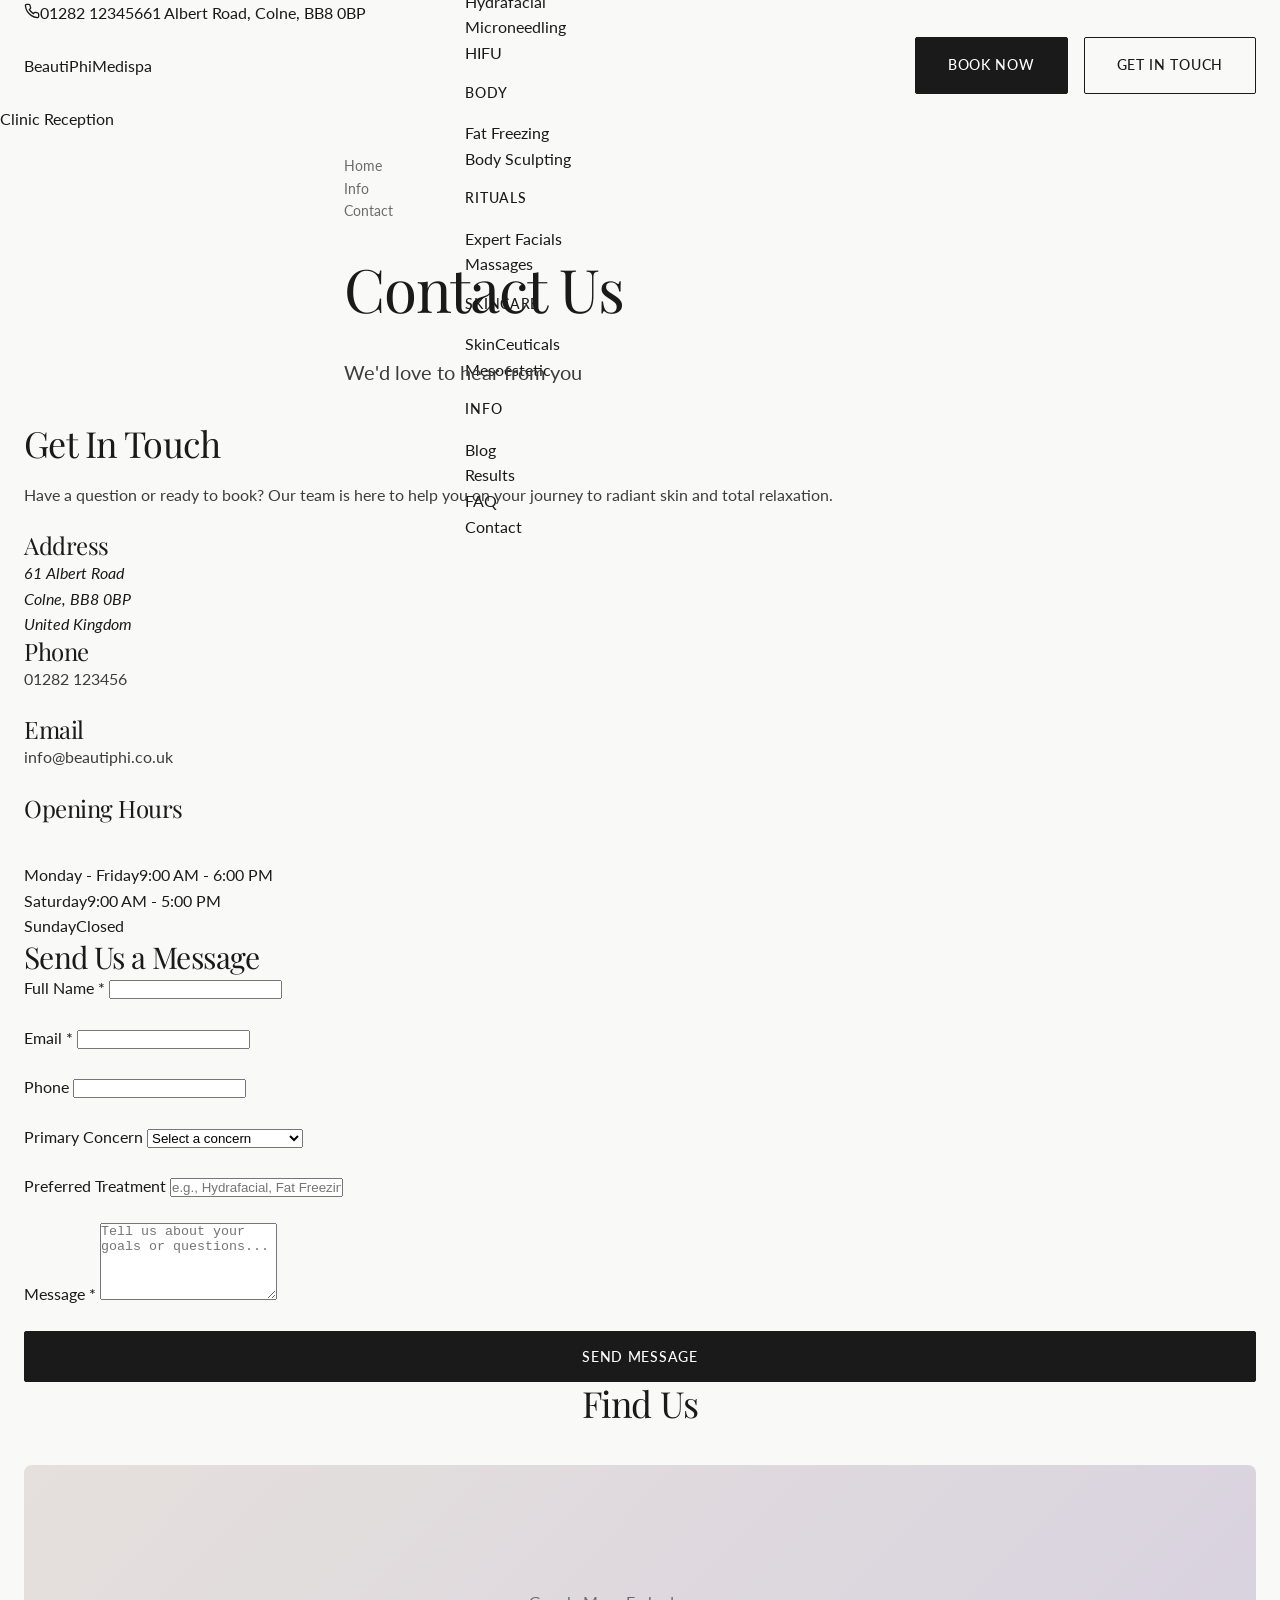
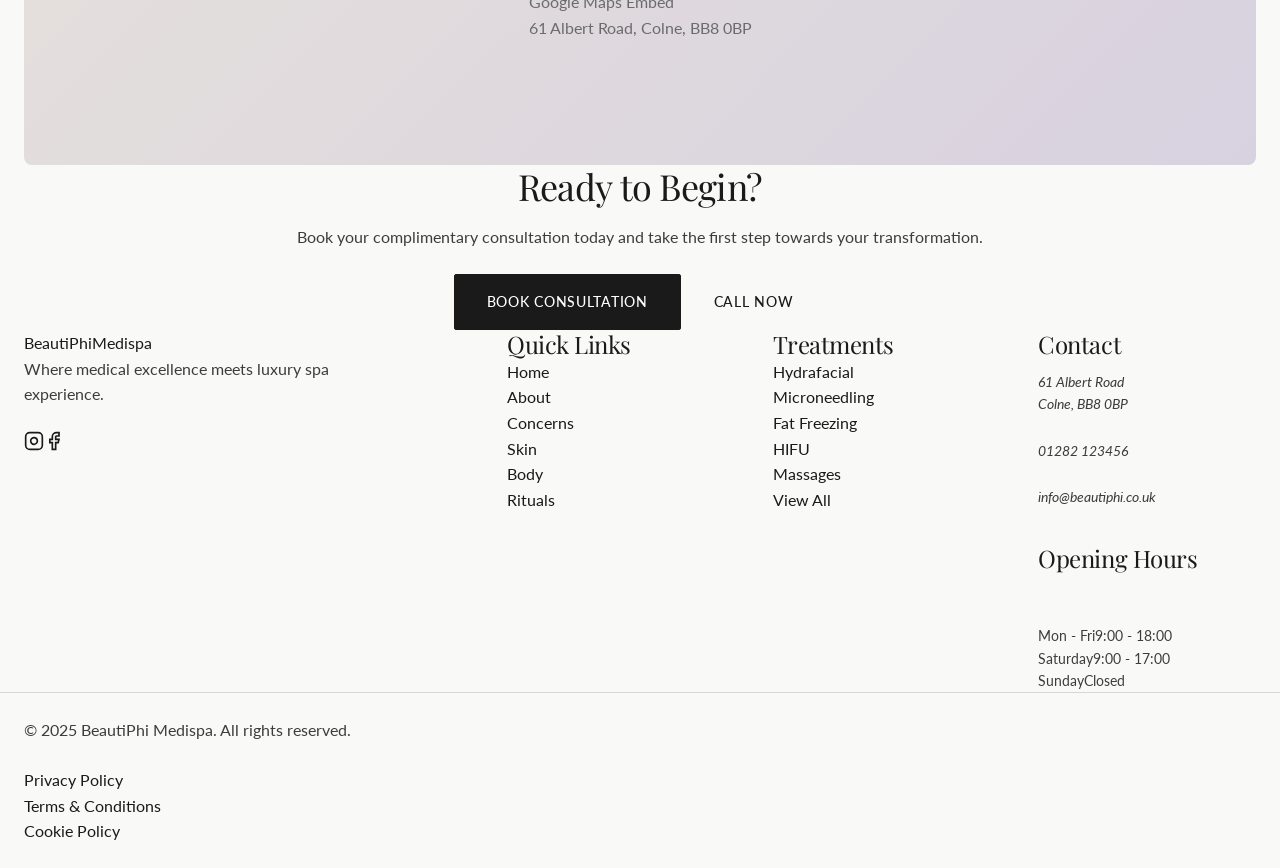
<file: pages/info/contact.html>
<!DOCTYPE html>
<html lang="en">
<head>
    <meta charset="UTF-8">
    <meta name="viewport" content="width=device-width, initial-scale=1.0">
    <meta name="description" content="Contact BeautiPhi Medispa in Colne. Book a consultation or get in touch with our luxury skin and body clinic.">
    <title>Contact Us - BeautiPhi Medispa | Colne Clinic</title>
    <link rel="preconnect" href="https://fonts.googleapis.com">
    <link rel="preconnect" href="https://fonts.gstatic.com" crossorigin>
    <link href="https://fonts.googleapis.com/css2?family=Lato:wght@300;400;700&family=Playfair+Display:ital,wght@0,400;0,500;0,600;0,700;1,400&display=swap" rel="stylesheet">
    <link rel="stylesheet" href="../../css/design-tokens.css">
    <link rel="stylesheet" href="../../css/components.css">
    <link rel="stylesheet" href="../../css/header-footer.css">
    <link rel="stylesheet" href="../../css/layouts.css">
</head>
<body>
    <header class="global-header" role="banner">
        <div class="header-top-bar"><div class="container header-top-content"><a href="tel:+441282123456" class="phone-link"><svg width="16" height="16" viewBox="0 0 24 24" fill="none" stroke="currentColor" stroke-width="2"><path d="M22 16.92v3a2 2 0 0 1-2.18 2 19.79 19.79 0 0 1-8.63-3.07 19.5 19.5 0 0 1-6-6 19.79 19.79 0 0 1-3.07-8.67A2 2 0 0 1 4.11 2h3a2 2 0 0 1 2 1.72 12.84 12.84 0 0 0 .7 2.81 2 2 0 0 1-.45 2.11L8.09 9.91a16 16 0 0 0 6 6l1.27-1.27a2 2 0 0 1 2.11-.45 12.84 12.84 0 0 0 2.81.7A2 2 0 0 1 22 16.92z"/></svg>01282 123456</a><span class="top-bar-text">61 Albert Road, Colne, BB8 0BP</span></div></div>
        <nav class="header-main" role="navigation" aria-label="Main navigation">
            <div class="container header-inner">
                <a href="../../index.html" class="logo"><span class="logo-text">BeautiPhi</span><span class="logo-subtext">Medispa</span></a>
                <button class="mobile-menu-toggle" aria-label="Toggle menu"><span class="hamburger"></span></button>
                <ul class="nav-menu">
                    <li class="nav-item has-dropdown"><a href="../../index.html" class="nav-link">Home</a></li>
                    <li class="nav-item has-dropdown"><a href="../about/index.html" class="nav-link">About</a><ul class="dropdown-menu"><li><a href="#">Clinic</a></li><li><a href="#">Philosophy</a></li><li><a href="#">Team</a></li></ul></li>
                    <li class="nav-item has-dropdown"><a href="../concerns.html" class="nav-link">Concerns</a><ul class="dropdown-menu"><li><a href="#">Hyperpigmentation</a></li><li><a href="#">Acne</a></li><li><a href="#">Rosacea</a></li><li><a href="#">Ageing</a></li></ul></li>
                    <li class="nav-item has-dropdown"><a href="../skin.html" class="nav-link">Skin</a><ul class="dropdown-menu"><li><a href="#">Hydrafacial</a></li><li><a href="#">Microneedling</a></li><li><a href="#">HIFU</a></li></ul></li>
                    <li class="nav-item has-dropdown"><a href="../body.html" class="nav-link">Body</a><ul class="dropdown-menu"><li><a href="#">Fat Freezing</a></li><li><a href="#">Body Sculpting</a></li></ul></li>
                    <li class="nav-item has-dropdown"><a href="../rituals.html" class="nav-link">Rituals</a><ul class="dropdown-menu"><li><a href="#">Expert Facials</a></li><li><a href="#">Massages</a></li></ul></li>
                    <li class="nav-item has-dropdown"><a href="../skincare.html" class="nav-link">Skincare</a><ul class="dropdown-menu"><li><a href="#">SkinCeuticals</a></li><li><a href="#">Mesoestetic</a></li></ul></li>
                    <li class="nav-item has-dropdown"><a href="#" class="nav-link active">Info</a><ul class="dropdown-menu"><li><a href="./blog.html">Blog</a></li><li><a href="#">Results</a></li><li><a href="#">FAQ</a></li><li><a href="./contact.html">Contact</a></li></ul></li>
                </ul>
                <div class="header-ctas"><a href="#" class="btn btn-primary">Book Now</a><a href="#" class="btn btn-secondary">Get In Touch</a></div>
            </div>
        </nav>
    </header>

    <main role="main">
        <section class="page-hero"><div class="hero-bg placeholder-img editorial"><div class="placeholder-text">Clinic Reception</div></div><div class="hero-overlay"></div><div class="container hero-content"><nav class="breadcrumbs"><ol><li><a href="../../index.html">Home</a></li><li><a href="#">Info</a></li><li aria-current="page">Contact</li></ol></nav><h1 class="hero-title">Contact Us</h1><p class="hero-subtitle">We'd love to hear from you</p></div></section>

        <section class="section section-padded">
            <div class="container">
                <div class="grid-2-col asymmetric">
                    <div class="content-block">
                        <h2 class="section-title">Get In Touch</h2>
                        <p class="lead-text">Have a question or ready to book? Our team is here to help you on your journey to radiant skin and total relaxation.</p>
                        
                        <div class="contact-details">
                            <div class="contact-item">
                                <h4>Address</h4>
                                <address>61 Albert Road<br>Colne, BB8 0BP<br>United Kingdom</address>
                            </div>
                            <div class="contact-item">
                                <h4>Phone</h4>
                                <p><a href="tel:+441282123456" class="phone-link">01282 123456</a></p>
                            </div>
                            <div class="contact-item">
                                <h4>Email</h4>
                                <p><a href="mailto:info@beautiphi.co.uk">info@beautiphi.co.uk</a></p>
                            </div>
                        </div>

                        <h4 class="mt-large">Opening Hours</h4>
                        <ul class="opening-hours">
                            <li><span>Monday - Friday</span><span>9:00 AM - 6:00 PM</span></li>
                            <li><span>Saturday</span><span>9:00 AM - 5:00 PM</span></li>
                            <li><span>Sunday</span><span>Closed</span></li>
                        </ul>
                    </div>

                    <div class="form-block">
                        <h3 class="mb-medium">Send Us a Message</h3>
                        <form class="contact-form" action="#" method="POST">
                            <div class="form-group">
                                <label for="name">Full Name *</label>
                                <input type="text" id="name" name="name" required>
                            </div>
                            <div class="form-row">
                                <div class="form-group">
                                    <label for="email">Email *</label>
                                    <input type="email" id="email" name="email" required>
                                </div>
                                <div class="form-group">
                                    <label for="phone">Phone</label>
                                    <input type="tel" id="phone" name="phone">
                                </div>
                            </div>
                            <div class="form-group">
                                <label for="concern">Primary Concern</label>
                                <select id="concern" name="concern">
                                    <option value="">Select a concern</option>
                                    <option value="skin">Skin Concerns</option>
                                    <option value="body">Body Concerns</option>
                                    <option value="facial">Facial Treatments</option>
                                    <option value="massage">Massage & Relaxation</option>
                                    <option value="other">Other</option>
                                </select>
                            </div>
                            <div class="form-group">
                                <label for="treatment">Preferred Treatment</label>
                                <input type="text" id="treatment" name="treatment" placeholder="e.g., Hydrafacial, Fat Freezing">
                            </div>
                            <div class="form-group">
                                <label for="message">Message *</label>
                                <textarea id="message" name="message" rows="5" required placeholder="Tell us about your goals or questions..."></textarea>
                            </div>
                            <button type="submit" class="btn btn-primary btn-full">Send Message</button>
                        </form>
                    </div>
                </div>
            </div>
        </section>

        <div class="arch-divider"></div>

        <section class="section section-padded bg-alt">
            <div class="container">
                <h2 class="section-title text-center mb-large">Find Us</h2>
                <div class="map-placeholder">
                    <div class="placeholder-text">Google Maps Embed<br>61 Albert Road, Colne, BB8 0BP</div>
                </div>
            </div>
        </section>

        <div class="geometric-divider"></div>
        
        <section class="section section-padded bg-dark text-light">
            <div class="container text-center">
                <h2 class="section-title text-light">Ready to Begin?</h2>
                <p class="lead-text max-width-narrow mx-auto">Book your complimentary consultation today and take the first step towards your transformation.</p>
                <div class="cta-buttons mt-large"><a href="#" class="btn btn-primary btn-large">Book Consultation</a><a href="tel:+441282123456" class="btn btn-outline-light btn-large">Call Now</a></div>
            </div>
        </section>
    </main>

    <footer class="global-footer" role="contentinfo"><div class="footer-geometric-divider"></div><div class="container footer-content"><div class="footer-grid"><div class="footer-brand"><a href="../../index.html" class="logo"><span class="logo-text">BeautiPhi</span><span class="logo-subtext">Medispa</span></a><p>Where medical excellence meets luxury spa experience.</p><div class="social-links"><a href="#" aria-label="Instagram"><svg width="20" height="20" viewBox="0 0 24 24" fill="none" stroke="currentColor" stroke-width="2"><rect x="2" y="2" width="20" height="20" rx="5" ry="5"/><path d="M16 11.37A4 4 0 1 1 12.63 8 4 4 0 0 1 16 11.37z"/><line x1="17.5" y1="6.5" x2="17.51" y2="6.5"/></svg></a><a href="#" aria-label="Facebook"><svg width="20" height="20" viewBox="0 0 24 24" fill="none" stroke="currentColor" stroke-width="2"><path d="M18 2h-3a5 5 0 0 0-5 5v3H7v4h3v8h4v-8h3l1-4h-4V7a1 1 0 0 1 1-1h3z"/></svg></a></div></div><div class="footer-links"><h4>Quick Links</h4><ul><li><a href="../../index.html">Home</a></li><li><a href="../about/index.html">About</a></li><li><a href="../concerns.html">Concerns</a></li><li><a href="../skin.html">Skin</a></li><li><a href="../body.html">Body</a></li><li><a href="../rituals.html">Rituals</a></li></ul></div><div class="footer-links"><h4>Treatments</h4><ul><li><a href="#">Hydrafacial</a></li><li><a href="#">Microneedling</a></li><li><a href="#">Fat Freezing</a></li><li><a href="#">HIFU</a></li><li><a href="#">Massages</a></li><li><a href="#">View All</a></li></ul></div><div class="footer-contact"><h4>Contact</h4><address><p>61 Albert Road<br>Colne, BB8 0BP</p><p><a href="tel:+441282123456" class="phone-link">01282 123456</a></p><p><a href="mailto:info@beautiphi.co.uk">info@beautiphi.co.uk</a></p></address><h4 class="mt-medium">Opening Hours</h4><ul class="opening-hours"><li><span>Mon - Fri</span><span>9:00 - 18:00</span></li><li><span>Saturday</span><span>9:00 - 17:00</span></li><li><span>Sunday</span><span>Closed</span></li></ul></div></div></div><div class="footer-bottom"><div class="container"><p>&copy; 2025 BeautiPhi Medispa. All rights reserved.</p><ul class="legal-links"><li><a href="#">Privacy Policy</a></li><li><a href="#">Terms & Conditions</a></li><li><a href="#">Cookie Policy</a></li></ul></div></div></footer>
    <script src="../../js/main.js"></script>
</body>
</html>
</file>
<file: css/design-tokens.css>
/* ============================================
   BeautiPhi Medispa — Design System & Tokens
   Luxury Clinic Website Build
   ============================================ */

/* ============================================
   CSS CUSTOM PROPERTIES (DESIGN TOKENS)
   ============================================ */

:root {
  /* -------------------------------------------
     COLOR PALETTE
     ------------------------------------------- */
  
  /* Backgrounds */
  --color-bg-primary: #F9F9F7;        /* Soft White / Off-White */
  --color-bg-secondary: #E5E0DC;      /* Warm Grey / Taupe */
  --color-bg-tertiary: #F0EDEA;       /* Lighter taupe for cards */
  
  /* Text Colors */
  --color-text-primary: #1A1A1A;      /* Deep Charcoal / Near-Black */
  --color-text-secondary: #3D3D3D;    /* Medium charcoal for body */
  --color-text-muted: #6B6B6B;        /* Muted text for captions */
  --color-text-light: #FFFFFF;        /* White text on dark backgrounds */
  
  /* Accent Colors */
  --color-accent-plum: #B8A9C9;       /* Muted Plum / Mauve */
  --color-accent-lilac: #D8D1E0;      /* Soft Lilac */
  --color-accent-plum-dark: #9A8AAD;  /* Darker plum for hover states */
  
  /* Luxury Detail */
  --color-gold: #D4AF37;              /* Champagne Gold (sparingly) */
  --color-gold-light: #E8D67A;        /* Lighter gold for gradients */
  
  /* Semantic Colors */
  --color-success: #7CB38E;           /* Soft green for success states */
  --color-error: #C97B7B;             /* Muted red for errors */
  --color-border: #DCD6D2;            /* Subtle border color */
  
  /* -------------------------------------------
     TYPOGRAPHY
     ------------------------------------------- */
  
  /* Font Families */
  --font-heading: 'Playfair Display', Georgia, serif;
  --font-body: 'Lato', -apple-system, BlinkMacSystemFont, sans-serif;
  
  /* Font Sizes - Responsive Scale */
  --text-xs: 0.75rem;      /* 12px */
  --text-sm: 0.875rem;     /* 14px */
  --text-base: 1rem;       /* 16px */
  --text-lg: 1.125rem;     /* 18px */
  --text-xl: 1.25rem;      /* 20px */
  --text-2xl: 1.5rem;      /* 24px */
  --text-3xl: 1.875rem;    /* 30px */
  --text-4xl: 2.25rem;     /* 36px */
  --text-5xl: 3rem;        /* 48px */
  --text-6xl: 3.75rem;     /* 60px */
  --text-7xl: 4.5rem;      /* 72px */
  
  /* Font Weights */
  --font-light: 300;
  --font-regular: 400;
  --font-medium: 500;
  --font-semibold: 600;
  --font-bold: 700;
  
  /* Line Heights */
  --leading-tight: 1.2;
  --leading-snug: 1.4;
  --leading-normal: 1.6;
  --leading-relaxed: 1.8;
  
  /* Letter Spacing */
  --tracking-tight: -0.02em;
  --tracking-normal: 0;
  --tracking-wide: 0.05em;
  --tracking-wider: 0.1em;
  
  /* -------------------------------------------
     SPACING SYSTEM
     ------------------------------------------- */
  
  --space-1: 0.25rem;   /* 4px */
  --space-2: 0.5rem;    /* 8px */
  --space-3: 0.75rem;   /* 12px */
  --space-4: 1rem;      /* 16px */
  --space-5: 1.25rem;   /* 20px */
  --space-6: 1.5rem;    /* 24px */
  --space-8: 2rem;      /* 32px */
  --space-10: 2.5rem;   /* 40px */
  --space-12: 3rem;     /* 48px */
  --space-16: 4rem;     /* 64px */
  --space-20: 5rem;     /* 80px */
  --space-24: 6rem;     /* 96px */
  --space-32: 8rem;     /* 128px */
  
  /* -------------------------------------------
     LAYOUT & CONTAINERS
     ------------------------------------------- */
  
  --container-max: 1440px;
  --container-narrow: 960px;
  --container-small: 640px;
  
  --header-height: 80px;
  --header-height-mobile: 64px;
  
  /* -------------------------------------------
     BORDER RADIUS
     ------------------------------------------- */
  
  --radius-sm: 2px;
  --radius-md: 4px;
  --radius-lg: 8px;
  --radius-xl: 12px;
  --radius-full: 9999px;
  
  /* Moroccan Arch Radius (for decorative elements) */
  --radius-arch: 150px 150px 0 0;
  
  /* -------------------------------------------
     SHADOWS & ELEVATION
     ------------------------------------------- */
  
  --shadow-none: none;
  --shadow-sm: 0 1px 2px rgba(26, 26, 26, 0.05);
  --shadow-md: 0 4px 6px rgba(26, 26, 26, 0.07);
  --shadow-lg: 0 10px 15px rgba(26, 26, 26, 0.08);
  --shadow-xl: 0 20px 25px rgba(26, 26, 26, 0.1);
  --shadow-inner: inset 0 2px 4px rgba(26, 26, 26, 0.05);
  
  /* -------------------------------------------
     TRANSITIONS & ANIMATIONS
     ------------------------------------------- */
  
  --transition-fast: 150ms ease;
  --transition-base: 250ms ease;
  --transition-slow: 400ms ease;
  --transition-slower: 600ms ease;
  
  /* -------------------------------------------
     Z-INDEX SCALE
     ------------------------------------------- */
  
  --z-dropdown: 100;
  --z-sticky: 200;
  --z-fixed: 300;
  --z-modal-backdrop: 400;
  --z-modal: 500;
  --z-popover: 600;
  --z-tooltip: 700;
}

/* ============================================
   RESET & BASE STYLES
   ============================================ */

*,
*::before,
*::after {
  box-sizing: border-box;
  margin: 0;
  padding: 0;
}

html {
  font-size: 16px;
  scroll-behavior: smooth;
  -webkit-font-smoothing: antialiased;
  -moz-osx-font-smoothing: grayscale;
}

body {
  font-family: var(--font-body);
  font-size: var(--text-base);
  font-weight: var(--font-regular);
  line-height: var(--leading-normal);
  color: var(--color-text-primary);
  background-color: var(--color-bg-primary);
  min-height: 100vh;
  display: flex;
  flex-direction: column;
}

/* ============================================
   TYPOGRAPHY BASE
   ============================================ */

h1, h2, h3, h4, h5, h6 {
  font-family: var(--font-heading);
  font-weight: var(--font-regular);
  line-height: var(--leading-tight);
  color: var(--color-text-primary);
  letter-spacing: var(--tracking-tight);
}

h1 {
  font-size: var(--text-5xl);
  font-weight: var(--font-light);
}

h2 {
  font-size: var(--text-4xl);
}

h3 {
  font-size: var(--text-3xl);
}

h4 {
  font-size: var(--text-2xl);
}

h5 {
  font-size: var(--text-xl);
}

h6 {
  font-size: var(--text-lg);
}

p {
  margin-bottom: var(--space-6);
  color: var(--color-text-secondary);
}

a {
  color: inherit;
  text-decoration: none;
  transition: color var(--transition-fast);
}

a:hover {
  color: var(--color-accent-plum-dark);
}

img {
  max-width: 100%;
  height: auto;
  display: block;
}

ul, ol {
  list-style: none;
}

/* ============================================
   UTILITY CLASSES
   ============================================ */

/* Container */
.container {
  width: 100%;
  max-width: var(--container-max);
  margin-left: auto;
  margin-right: auto;
  padding-left: var(--space-6);
  padding-right: var(--space-6);
}

.container-narrow {
  max-width: var(--container-narrow);
}

.container-small {
  max-width: var(--container-small);
}

/* Text Utilities */
.text-center { text-align: center; }
.text-left { text-align: left; }
.text-right { text-align: right; }

.text-primary { color: var(--color-text-primary); }
.text-secondary { color: var(--color-text-secondary); }
.text-muted { color: var(--color-text-muted); }
.text-accent { color: var(--color-accent-plum); }
.text-gold { color: var(--color-gold); }

/* Background Utilities */
.bg-primary { background-color: var(--color-bg-primary); }
.bg-secondary { background-color: var(--color-bg-secondary); }
.bg-tertiary { background-color: var(--color-bg-tertiary); }

/* Spacing Utilities */
.mt-4 { margin-top: var(--space-4); }
.mt-6 { margin-top: var(--space-6); }
.mt-8 { margin-top: var(--space-8); }
.mt-12 { margin-top: var(--space-12); }
.mt-16 { margin-top: var(--space-16); }
.mt-20 { margin-top: var(--space-20); }

.mb-4 { margin-bottom: var(--space-4); }
.mb-6 { margin-bottom: var(--space-6); }
.mb-8 { margin-bottom: var(--space-8); }
.mb-12 { margin-bottom: var(--space-12); }
.mb-16 { margin-bottom: var(--space-16); }
.mb-20 { margin-bottom: var(--space-20); }

.py-8 { padding-top: var(--space-8); padding-bottom: var(--space-8); }
.py-12 { padding-top: var(--space-12); padding-bottom: var(--space-12); }
.py-16 { padding-top: var(--space-16); padding-bottom: var(--space-16); }
.py-20 { padding-top: var(--space-20); padding-bottom: var(--space-20); }
.py-24 { padding-top: var(--space-24); padding-bottom: var(--space-24); }

.px-4 { padding-left: var(--space-4); padding-right: var(--space-4); }
.px-6 { padding-left: var(--space-6); padding-right: var(--space-6); }

/* Flexbox Utilities */
.flex { display: flex; }
.flex-col { flex-direction: column; }
.items-center { align-items: center; }
.items-start { align-items: flex-start; }
.justify-center { justify-content: center; }
.justify-between { justify-content: space-between; }
.gap-4 { gap: var(--space-4); }
.gap-6 { gap: var(--space-6); }
.gap-8 { gap: var(--space-8); }

/* Grid Utilities */
.grid { display: grid; }
.grid-cols-2 { grid-template-columns: repeat(2, 1fr); }
.grid-cols-3 { grid-template-columns: repeat(3, 1fr); }
.grid-cols-4 { grid-template-columns: repeat(4, 1fr); }

/* Visibility */
.sr-only {
  position: absolute;
  width: 1px;
  height: 1px;
  padding: 0;
  margin: -1px;
  overflow: hidden;
  clip: rect(0, 0, 0, 0);
  white-space: nowrap;
  border-width: 0;
}

/* ============================================
   RESPONSIVE BREAKPOINTS
   ============================================ */

@media (max-width: 768px) {
  :root {
    --header-height: var(--header-height-mobile);
  }
  
  h1 { font-size: var(--text-4xl); }
  h2 { font-size: var(--text-3xl); }
  h3 { font-size: var(--text-2xl); }
  
  .container {
    padding-left: var(--space-4);
    padding-right: var(--space-4);
  }
  
  .grid-cols-2,
  .grid-cols-3,
  .grid-cols-4 {
    grid-template-columns: 1fr;
  }
}

@media (min-width: 769px) and (max-width: 1024px) {
  .grid-cols-3,
  .grid-cols-4 {
    grid-template-columns: repeat(2, 1fr);
  }
}

/* ============================================
   ACCESSIBILITY
   ============================================ */

:focus-visible {
  outline: 2px solid var(--color-accent-plum);
  outline-offset: 2px;
}

@media (prefers-reduced-motion: reduce) {
  *,
  *::before,
  *::after {
    animation-duration: 0.01ms !important;
    animation-iteration-count: 1 !important;
    transition-duration: 0.01ms !important;
    scroll-behavior: auto !important;
  }
}
</file>
<file: css/components.css>
/* ============================================
   BeautiPhi Medispa — Components
   Global UI Components
   ============================================ */

@import url('design-tokens.css');

/* ============================================
   BUTTONS
   ============================================ */

.btn {
  display: inline-flex;
  align-items: center;
  justify-content: center;
  padding: var(--space-4) var(--space-8);
  font-family: var(--font-body);
  font-size: var(--text-sm);
  font-weight: var(--font-medium);
  letter-spacing: var(--tracking-wide);
  text-transform: uppercase;
  border: 1px solid transparent;
  border-radius: var(--radius-sm);
  cursor: pointer;
  transition: all var(--transition-base);
  min-height: 48px;
}

.btn-primary {
  background-color: var(--color-text-primary);
  color: var(--color-text-light);
  border-color: var(--color-text-primary);
}

.btn-primary:hover {
  background-color: var(--color-accent-plum-dark);
  border-color: var(--color-accent-plum-dark);
  transform: translateY(-2px);
  box-shadow: var(--shadow-md);
}

.btn-secondary {
  background-color: transparent;
  color: var(--color-text-primary);
  border-color: var(--color-text-primary);
}

.btn-secondary:hover {
  background-color: var(--color-text-primary);
  color: var(--color-text-light);
  transform: translateY(-2px);
}

.btn-accent {
  background-color: var(--color-accent-plum);
  color: var(--color-text-light);
  border-color: var(--color-accent-plum);
}

.btn-accent:hover {
  background-color: var(--color-accent-plum-dark);
  border-color: var(--color-accent-plum-dark);
  transform: translateY(-2px);
}

.btn-gold {
  background-color: var(--color-gold);
  color: var(--color-text-light);
  border-color: var(--color-gold);
}

.btn-gold:hover {
  background-color: #C49F2E;
  border-color: #C49F2E;
  transform: translateY(-2px);
}

.btn-lg {
  padding: var(--space-5) var(--space-10);
  font-size: var(--text-base);
  min-height: 56px;
}

.btn-sm {
  padding: var(--space-3) var(--space-6);
  font-size: var(--text-xs);
  min-height: 40px;
}

.btn-full {
  width: 100%;
}

/* ============================================
   CARDS
   ============================================ */

.card {
  background-color: var(--color-bg-primary);
  border-radius: var(--radius-lg);
  overflow: hidden;
  transition: all var(--transition-base);
}

.card-hover {
  box-shadow: var(--shadow-sm);
}

.card-hover:hover {
  transform: translateY(-4px);
  box-shadow: var(--shadow-lg);
}

.card-image {
  width: 100%;
  height: 300px;
  object-fit: cover;
  background-color: var(--color-bg-secondary);
}

.card-image-portrait {
  height: 400px;
}

.card-image-square {
  height: 300px;
  aspect-ratio: 1;
}

.card-content {
  padding: var(--space-6);
}

.card-title {
  font-size: var(--text-xl);
  margin-bottom: var(--space-3);
  font-family: var(--font-heading);
}

.card-excerpt {
  font-size: var(--text-sm);
  color: var(--color-text-muted);
  line-height: var(--leading-relaxed);
  margin-bottom: var(--space-4);
}

.card-link {
  display: inline-flex;
  align-items: center;
  gap: var(--space-2);
  font-size: var(--text-sm);
  font-weight: var(--font-medium);
  color: var(--color-text-primary);
  text-transform: uppercase;
  letter-spacing: var(--tracking-wide);
}

.card-link::after {
  content: '→';
  transition: transform var(--transition-fast);
}

.card-link:hover::after {
  transform: translateX(4px);
}

/* ============================================
   SECTION DIVIDERS (Moroccan Arch Influence)
   ============================================ */

.divider-arch {
  position: relative;
  height: 60px;
  background-color: var(--color-bg-primary);
  overflow: hidden;
}

.divider-arch::before {
  content: '';
  position: absolute;
  bottom: 0;
  left: 50%;
  transform: translateX(-50%);
  width: 200px;
  height: 80px;
  background-color: var(--color-bg-secondary);
  border-radius: var(--radius-arch);
}

.divider-arch-inverse {
  position: relative;
  height: 60px;
  background-color: var(--color-bg-secondary);
  overflow: hidden;
}

.divider-arch-inverse::before {
  content: '';
  position: absolute;
  top: 0;
  left: 50%;
  transform: translateX(-50%);
  width: 200px;
  height: 80px;
  background-color: var(--color-bg-primary);
  border-radius: 0 0 150px 150px;
}

/* Geometric Pattern Divider */
.divider-geometric {
  height: 40px;
  background-image: 
    linear-gradient(30deg, var(--color-border) 1px, transparent 1px),
    linear-gradient(-30deg, var(--color-border) 1px, transparent 1px);
  background-size: 40px 40px;
  background-position: 0 0;
  opacity: 0.3;
}

/* ============================================
   FORMS
   ============================================ */

.form-group {
  margin-bottom: var(--space-6);
}

.form-label {
  display: block;
  font-size: var(--text-sm);
  font-weight: var(--font-medium);
  color: var(--color-text-primary);
  margin-bottom: var(--space-2);
  text-transform: uppercase;
  letter-spacing: var(--tracking-wide);
}

.form-input,
.form-select,
.form-textarea {
  width: 100%;
  padding: var(--space-4);
  font-family: var(--font-body);
  font-size: var(--text-base);
  color: var(--color-text-primary);
  background-color: var(--color-bg-primary);
  border: 1px solid var(--color-border);
  border-radius: var(--radius-sm);
  transition: border-color var(--transition-fast), box-shadow var(--transition-fast);
}

.form-input:focus,
.form-select:focus,
.form-textarea:focus {
  outline: none;
  border-color: var(--color-accent-plum);
  box-shadow: 0 0 0 3px rgba(184, 169, 201, 0.2);
}

.form-textarea {
  min-height: 150px;
  resize: vertical;
}

.form-error {
  border-color: var(--color-error);
}

.form-error-message {
  font-size: var(--text-sm);
  color: var(--color-error);
  margin-top: var(--space-2);
}

/* ============================================
   ACCORDION (FAQ)
   ============================================ */

.accordion {
  border-top: 1px solid var(--color-border);
}

.accordion-item {
  border-bottom: 1px solid var(--color-border);
}

.accordion-trigger {
  width: 100%;
  display: flex;
  justify-content: space-between;
  align-items: center;
  padding: var(--space-6) 0;
  background: none;
  border: none;
  cursor: pointer;
  text-align: left;
  font-family: var(--font-heading);
  font-size: var(--text-lg);
  color: var(--color-text-primary);
  transition: color var(--transition-fast);
}

.accordion-trigger:hover {
  color: var(--color-accent-plum-dark);
}

.accordion-icon {
  width: 24px;
  height: 24px;
  position: relative;
  flex-shrink: 0;
  margin-left: var(--space-4);
}

.accordion-icon::before,
.accordion-icon::after {
  content: '';
  position: absolute;
  background-color: var(--color-text-primary);
  transition: transform var(--transition-base);
}

.accordion-icon::before {
  top: 50%;
  left: 0;
  width: 100%;
  height: 2px;
  transform: translateY(-50%);
}

.accordion-icon::after {
  left: 50%;
  top: 0;
  width: 2px;
  height: 100%;
  transform: translateX(-50%);
}

.accordion-item.active .accordion-icon::after {
  transform: translateX(-50%) rotate(90deg);
}

.accordion-content {
  max-height: 0;
  overflow: hidden;
  transition: max-height var(--transition-slow);
}

.accordion-content-inner {
  padding-bottom: var(--space-6);
  color: var(--color-text-secondary);
  line-height: var(--leading-relaxed);
}

.accordion-item.active .accordion-content {
  max-height: 500px;
}

/* ============================================
   BADGES & TAGS
   ============================================ */

.badge {
  display: inline-flex;
  align-items: center;
  padding: var(--space-2) var(--space-4);
  font-size: var(--text-xs);
  font-weight: var(--font-medium);
  text-transform: uppercase;
  letter-spacing: var(--tracking-wide);
  border-radius: var(--radius-full);
}

.badge-primary {
  background-color: var(--color-accent-lilac);
  color: var(--color-text-primary);
}

.badge-gold {
  background-color: var(--color-gold);
  color: var(--color-text-light);
}

/* ============================================
   LOGO STRIP
   ============================================ */

.logo-strip {
  display: flex;
  flex-wrap: wrap;
  justify-content: center;
  align-items: center;
  gap: var(--space-8);
  padding: var(--space-12) 0;
  opacity: 0.6;
}

.logo-strip-item {
  height: 40px;
  filter: grayscale(100%);
  opacity: 0.7;
  transition: all var(--transition-base);
}

.logo-strip-item:hover {
  filter: grayscale(0%);
  opacity: 1;
}

/* ============================================
   BREADCRUMBS
   ============================================ */

.breadcrumbs {
  display: flex;
  align-items: center;
  gap: var(--space-2);
  font-size: var(--text-sm);
  color: var(--color-text-muted);
  padding: var(--space-6) 0;
}

.breadcrumbs-link {
  color: var(--color-text-muted);
  transition: color var(--transition-fast);
}

.breadcrumbs-link:hover {
  color: var(--color-accent-plum-dark);
}

.breadcrumbs-separator {
  color: var(--color-border);
}

.breadcrumbs-current {
  color: var(--color-text-primary);
  font-weight: var(--font-medium);
}

/* ============================================
   LOADING STATES
   ============================================ */

.skeleton {
  background: linear-gradient(
    90deg,
    var(--color-bg-secondary) 25%,
    var(--color-bg-tertiary) 50%,
    var(--color-bg-secondary) 75%
  );
  background-size: 200% 100%;
  animation: loading 1.5s ease-in-out infinite;
}

@keyframes loading {
  0% {
    background-position: 200% 0;
  }
  100% {
    background-position: -200% 0;
  }
}

/* ============================================
   ANIMATIONS (Fade In on Scroll)
   ============================================ */

.fade-in {
  opacity: 0;
  transform: translateY(20px);
  transition: opacity var(--transition-slower), transform var(--transition-slower);
}

.fade-in.visible {
  opacity: 1;
  transform: translateY(0);
}

/* ============================================
   PRICE TABLE
   ============================================ */

.price-table {
  width: 100%;
  border-collapse: collapse;
}

.price-row {
  border-bottom: 1px solid var(--color-border);
}

.price-row:last-child {
  border-bottom: none;
}

.price-cell {
  padding: var(--space-4) 0;
  vertical-align: middle;
}

.price-name {
  font-family: var(--font-heading);
  font-size: var(--text-lg);
  color: var(--color-text-primary);
}

.price-description {
  font-size: var(--text-sm);
  color: var(--color-text-muted);
  margin-top: var(--space-1);
}

.price-amount {
  font-family: var(--font-heading);
  font-size: var(--text-xl);
  color: var(--color-text-primary);
  text-align: right;
}

/* ============================================
   IMAGE PLACEHOLDER STYLES
   ============================================ */

.image-placeholder {
  background-color: var(--color-bg-secondary);
  display: flex;
  align-items: center;
  justify-content: center;
  color: var(--color-text-muted);
  font-size: var(--text-sm);
  text-transform: uppercase;
  letter-spacing: var(--tracking-wide);
}

.image-placeholder-hero {
  height: 600px;
  background: linear-gradient(135deg, var(--color-bg-secondary) 0%, var(--color-accent-lilac) 100%);
}

.image-placeholder-card {
  height: 300px;
  background: linear-gradient(135deg, var(--color-bg-tertiary) 0%, var(--color-bg-secondary) 100%);
}

/* ============================================
   NAVIGATION ARROWS
   ============================================ */

.nav-arrow {
  display: inline-flex;
  align-items: center;
  justify-content: center;
  width: 48px;
  height: 48px;
  border: 1px solid var(--color-border);
  border-radius: var(--radius-full);
  background-color: var(--color-bg-primary);
  cursor: pointer;
  transition: all var(--transition-base);
}

.nav-arrow:hover {
  border-color: var(--color-text-primary);
  background-color: var(--color-text-primary);
  color: var(--color-text-light);
}

.nav-arrow-prev {
  transform: rotate(180deg);
}
</file>
<file: css/header-footer.css>
/* ============================================
   BeautiPhi Medispa — Header & Footer
   Global Navigation Components
   ============================================ */

@import url('design-tokens.css');

/* ============================================
   TOP BAR (Home Page Only)
   ============================================ */

.top-bar {
  background-color: var(--color-bg-secondary);
  padding: var(--space-3) 0;
  font-size: var(--text-sm);
}

.top-bar-content {
  display: flex;
  justify-content: center;
  align-items: center;
  gap: var(--space-6);
}

.top-bar-phone {
  display: flex;
  align-items: center;
  gap: var(--space-2);
  color: var(--color-text-primary);
  font-weight: var(--font-medium);
}

.top-bar-phone:hover {
  color: var(--color-accent-plum-dark);
}

/* ============================================
   HEADER
   ============================================ */

.header {
  position: sticky;
  top: 0;
  z-index: var(--z-fixed);
  background-color: var(--color-bg-primary);
  border-bottom: 1px solid var(--color-border);
  height: var(--header-height);
  transition: box-shadow var(--transition-base);
}

.header-scrolled {
  box-shadow: var(--shadow-md);
}

.header-inner {
  display: flex;
  align-items: center;
  justify-content: space-between;
  height: var(--header-height);
  gap: var(--space-8);
}

/* Logo */
.header-logo {
  flex-shrink: 0;
  z-index: var(--z-fixed);
}

.header-logo-link {
  display: block;
  font-family: var(--font-heading);
  font-size: var(--text-2xl);
  font-weight: var(--font-regular);
  letter-spacing: var(--tracking-wide);
  color: var(--color-text-primary);
}

.header-logo-img {
  height: 50px;
  width: auto;
}

/* Navigation */
.header-nav {
  flex: 1;
  display: flex;
  justify-content: center;
}

.nav-list {
  display: flex;
  gap: var(--space-8);
}

.nav-item {
  position: relative;
}

.nav-link {
  display: flex;
  align-items: center;
  gap: var(--space-2);
  padding: var(--space-4) 0;
  font-size: var(--text-sm);
  font-weight: var(--font-medium);
  text-transform: uppercase;
  letter-spacing: var(--tracking-wide);
  color: var(--color-text-primary);
  transition: color var(--transition-fast);
}

.nav-link:hover {
  color: var(--color-accent-plum-dark);
}

.nav-link-icon {
  width: 12px;
  height: 12px;
  transition: transform var(--transition-fast);
}

.nav-item:hover .nav-link-icon {
  transform: rotate(180deg);
}

/* Dropdown Menu */
.nav-dropdown {
  position: absolute;
  top: 100%;
  left: 50%;
  transform: translateX(-50%) translateY(var(--space-2));
  min-width: 280px;
  background-color: var(--color-bg-primary);
  border: 1px solid var(--color-border);
  border-radius: var(--radius-lg);
  box-shadow: var(--shadow-xl);
  opacity: 0;
  visibility: hidden;
  transition: all var(--transition-base);
  z-index: var(--z-dropdown);
  padding: var(--space-4);
}

.nav-item:hover .nav-dropdown {
  opacity: 1;
  visibility: visible;
  transform: translateX(-50%) translateY(0);
}

.nav-dropdown-list {
  display: flex;
  flex-direction: column;
  gap: var(--space-2);
}

.nav-dropdown-link {
  display: block;
  padding: var(--space-3) var(--space-4);
  font-size: var(--text-sm);
  color: var(--color-text-secondary);
  border-radius: var(--radius-sm);
  transition: all var(--transition-fast);
}

.nav-dropdown-link:hover {
  background-color: var(--color-bg-tertiary);
  color: var(--color-text-primary);
}

.nav-dropdown-divider {
  height: 1px;
  background-color: var(--color-border);
  margin: var(--space-2) 0;
}

.nav-dropdown-title {
  padding: var(--space-3) var(--space-4);
  font-family: var(--font-heading);
  font-size: var(--text-sm);
  font-weight: var(--font-semibold);
  color: var(--color-text-primary);
  text-transform: uppercase;
  letter-spacing: var(--tracking-wide);
}

/* Header CTAs */
.header-ctas {
  display: flex;
  align-items: center;
  gap: var(--space-4);
  flex-shrink: 0;
}

.header-phone {
  display: flex;
  align-items: center;
  gap: var(--space-2);
  font-size: var(--text-sm);
  font-weight: var(--font-medium);
  color: var(--color-text-primary);
}

.header-phone:hover {
  color: var(--color-accent-plum-dark);
}

/* Mobile Menu Toggle */
.mobile-menu-toggle {
  display: none;
  flex-direction: column;
  gap: 5px;
  padding: var(--space-2);
  background: none;
  border: none;
  cursor: pointer;
  z-index: var(--z-fixed);
}

.mobile-menu-toggle span {
  display: block;
  width: 24px;
  height: 2px;
  background-color: var(--color-text-primary);
  transition: all var(--transition-base);
}

.mobile-menu-toggle.active span:nth-child(1) {
  transform: rotate(45deg) translate(5px, 5px);
}

.mobile-menu-toggle.active span:nth-child(2) {
  opacity: 0;
}

.mobile-menu-toggle.active span:nth-child(3) {
  transform: rotate(-45deg) translate(5px, -5px);
}

/* Mobile Navigation */
.mobile-nav {
  display: none;
  position: fixed;
  top: var(--header-height);
  left: 0;
  right: 0;
  bottom: 0;
  background-color: var(--color-bg-primary);
  z-index: var(--z-fixed);
  overflow-y: auto;
  padding: var(--space-6);
}

.mobile-nav.active {
  display: block;
}

.mobile-nav-list {
  display: flex;
  flex-direction: column;
  gap: var(--space-4);
}

.mobile-nav-item {
  border-bottom: 1px solid var(--color-border);
}

.mobile-nav-link {
  display: flex;
  justify-content: space-between;
  align-items: center;
  padding: var(--space-4) 0;
  font-family: var(--font-heading);
  font-size: var(--text-xl);
  color: var(--color-text-primary);
}

.mobile-nav-submenu {
  display: none;
  padding-left: var(--space-6);
  margin-top: var(--space-4);
}

.mobile-nav-submenu.active {
  display: block;
}

.mobile-nav-submenu .mobile-nav-link {
  font-family: var(--font-body);
  font-size: var(--text-base);
  padding: var(--space-3) 0;
}

.mobile-nav-ctas {
  display: flex;
  flex-direction: column;
  gap: var(--space-4);
  margin-top: var(--space-12);
  padding-top: var(--space-8);
  border-top: 1px solid var(--color-border);
}

/* ============================================
   FOOTER
   ============================================ */

.footer {
  background-color: var(--color-bg-secondary);
  margin-top: auto;
}

.footer-top {
  padding: var(--space-20) 0 var(--space-12);
}

.footer-grid {
  display: grid;
  grid-template-columns: 2fr 1fr 1fr 1fr;
  gap: var(--space-12);
}

/* Footer Brand */
.footer-brand {
  max-width: 320px;
}

.footer-logo {
  font-family: var(--font-heading);
  font-size: var(--text-2xl);
  margin-bottom: var(--space-6);
  color: var(--color-text-primary);
}

.footer-description {
  font-size: var(--text-sm);
  color: var(--color-text-secondary);
  line-height: var(--leading-relaxed);
  margin-bottom: var(--space-6);
}

.footer-contact {
  display: flex;
  flex-direction: column;
  gap: var(--space-3);
  font-size: var(--text-sm);
  color: var(--color-text-secondary);
}

.footer-contact-link {
  display: flex;
  align-items: center;
  gap: var(--space-2);
  color: var(--color-text-secondary);
  transition: color var(--transition-fast);
}

.footer-contact-link:hover {
  color: var(--color-text-primary);
}

/* Footer Links */
.footer-links-title {
  font-family: var(--font-heading);
  font-size: var(--text-lg);
  margin-bottom: var(--space-6);
  color: var(--color-text-primary);
}

.footer-links-list {
  display: flex;
  flex-direction: column;
  gap: var(--space-3);
}

.footer-link {
  font-size: var(--text-sm);
  color: var(--color-text-secondary);
  transition: color var(--transition-fast);
}

.footer-link:hover {
  color: var(--color-text-primary);
}

/* Footer Social */
.footer-social {
  display: flex;
  gap: var(--space-4);
  margin-top: var(--space-6);
}

.footer-social-link {
  display: flex;
  align-items: center;
  justify-content: center;
  width: 40px;
  height: 40px;
  border: 1px solid var(--color-border);
  border-radius: var(--radius-full);
  color: var(--color-text-secondary);
  transition: all var(--transition-fast);
}

.footer-social-link:hover {
  border-color: var(--color-text-primary);
  background-color: var(--color-text-primary);
  color: var(--color-text-light);
}

/* Footer Bottom */
.footer-bottom {
  border-top: 1px solid var(--color-border);
  padding: var(--space-6) 0;
}

.footer-bottom-inner {
  display: flex;
  justify-content: space-between;
  align-items: center;
  flex-wrap: wrap;
  gap: var(--space-4);
}

.footer-copyright {
  font-size: var(--text-sm);
  color: var(--color-text-muted);
}

.footer-legal {
  display: flex;
  gap: var(--space-6);
}

.footer-legal-link {
  font-size: var(--text-sm);
  color: var(--color-text-muted);
  transition: color var(--transition-fast);
}

.footer-legal-link:hover {
  color: var(--color-text-primary);
}

/* Moroccan Geometric Footer Divider */
.footer-divider {
  height: 60px;
  position: relative;
  overflow: hidden;
  background-color: var(--color-bg-secondary);
}

.footer-divider::before {
  content: '';
  position: absolute;
  top: 0;
  left: 0;
  right: 0;
  height: 40px;
  background-image: 
    repeating-linear-gradient(
      45deg,
      transparent,
      transparent 10px,
      var(--color-border) 10px,
      var(--color-border) 11px
    );
  opacity: 0.5;
}

/* ============================================
   RESPONSIVE STYLES
   ============================================ */

@media (max-width: 1024px) {
  .header-nav {
    display: none;
  }

  .mobile-menu-toggle {
    display: flex;
  }

  .header-phone-desktop {
    display: none;
  }

  .footer-grid {
    grid-template-columns: 1fr 1fr;
    gap: var(--space-8);
  }

  .footer-brand {
    grid-column: 1 / -1;
    max-width: none;
  }
}

@media (max-width: 768px) {
  .header-ctas {
    display: none;
  }

  .top-bar-content {
    flex-direction: column;
    gap: var(--space-2);
  }

  .footer-grid {
    grid-template-columns: 1fr;
    gap: var(--space-8);
  }

  .footer-bottom-inner {
    flex-direction: column;
    text-align: center;
  }

  .footer-legal {
    justify-content: center;
  }
}
</file>
<file: css/layouts.css>
/* ============================================
   BeautiPhi Medispa — Page Layouts
   Home, Category, Treatment, Contact Pages
   ============================================ */

@import url('design-tokens.css');

/* ============================================
   HERO SECTIONS
   ============================================ */

.hero {
  position: relative;
  min-height: 80vh;
  display: flex;
  align-items: center;
  overflow: hidden;
}

.hero-content {
  position: relative;
  z-index: 2;
  max-width: 640px;
}

.hero-title {
  font-size: var(--text-6xl);
  margin-bottom: var(--space-6);
  line-height: var(--leading-snug);
}

.hero-subtitle {
  font-size: var(--text-xl);
  color: var(--color-text-secondary);
  margin-bottom: var(--space-8);
  line-height: var(--leading-relaxed);
}

.hero-image {
  position: absolute;
  top: 0;
  right: 0;
  width: 50%;
  height: 100%;
  object-fit: cover;
}

.hero-full {
  min-height: 90vh;
}

.hero-full .hero-content {
  text-align: center;
  max-width: 800px;
  margin-left: auto;
  margin-right: auto;
}

/* ============================================
   HOME PAGE SECTIONS
   ============================================ */

/* Intro Section */
.intro-section {
  padding: var(--space-24) 0;
}

.intro-grid {
  display: grid;
  grid-template-columns: 1fr 1fr;
  gap: var(--space-16);
  align-items: center;
}

.intro-image {
  width: 100%;
  height: 500px;
  object-fit: cover;
  border-radius: var(--radius-lg);
}

.intro-content h2 {
  margin-bottom: var(--space-6);
}

.intro-text {
  font-size: var(--text-lg);
  line-height: var(--leading-relaxed);
  color: var(--color-text-secondary);
}

/* Categories Grid */
.categories-section {
  padding: var(--space-20) 0;
  background-color: var(--color-bg-tertiary);
}

.section-header {
  text-align: center;
  max-width: 640px;
  margin-left: auto;
  margin-right: auto;
  margin-bottom: var(--space-16);
}

.section-title {
  font-size: var(--text-4xl);
  margin-bottom: var(--space-4);
}

.section-subtitle {
  font-size: var(--text-lg);
  color: var(--color-text-muted);
}

.categories-grid {
  display: grid;
  grid-template-columns: repeat(4, 1fr);
  gap: var(--space-6);
}

.category-card {
  position: relative;
  aspect-ratio: 3/4;
  overflow: hidden;
  border-radius: var(--radius-lg);
  cursor: pointer;
}

.category-card-image {
  width: 100%;
  height: 100%;
  object-fit: cover;
  transition: transform var(--transition-slow);
}

.category-card:hover .category-card-image {
  transform: scale(1.05);
}

.category-card-overlay {
  position: absolute;
  inset: 0;
  background: linear-gradient(to bottom, transparent 0%, rgba(26, 26, 26, 0.8) 100%);
  display: flex;
  flex-direction: column;
  justify-content: flex-end;
  padding: var(--space-6);
}

.category-card-title {
  font-family: var(--font-heading);
  font-size: var(--text-2xl);
  color: var(--color-text-light);
  margin-bottom: var(--space-2);
}

.category-card-link {
  display: inline-flex;
  align-items: center;
  gap: var(--space-2);
  font-size: var(--text-sm);
  color: var(--color-text-light);
  text-transform: uppercase;
  letter-spacing: var(--tracking-wide);
}

/* Featured Treatments */
.featured-section {
  padding: var(--space-24) 0;
}

.featured-grid {
  display: grid;
  grid-template-columns: repeat(3, 1fr);
  gap: var(--space-8);
}

/* Trust Section */
.trust-section {
  padding: var(--space-16) 0;
  background-color: var(--color-bg-secondary);
}

/* Lead Gen Section */
.lead-gen-section {
  padding: var(--space-24) 0;
  background: linear-gradient(135deg, var(--color-accent-lilac) 0%, var(--color-accent-plum) 100%);
  text-align: center;
}

.lead-gen-content {
  max-width: 640px;
  margin-left: auto;
  margin-right: auto;
}

.lead-gen-title {
  color: var(--color-text-primary);
  margin-bottom: var(--space-6);
}

.lead-gen-text {
  font-size: var(--text-lg);
  color: var(--color-text-secondary);
  margin-bottom: var(--space-8);
}

/* ============================================
   CATEGORY PAGE
   ============================================ */

.category-page-hero {
  padding: var(--space-20) 0;
  text-align: center;
  background-color: var(--color-bg-tertiary);
}

.category-page-title {
  font-size: var(--text-5xl);
  margin-bottom: var(--space-6);
}

.category-page-intro {
  max-width: 720px;
  margin-left: auto;
  margin-right: auto;
  font-size: var(--text-lg);
  color: var(--color-text-secondary);
  line-height: var(--leading-relaxed);
}

.category-listing {
  padding: var(--space-20) 0;
}

.treatment-grid {
  display: grid;
  grid-template-columns: repeat(3, 1fr);
  gap: var(--space-8);
}

.concern-grid {
  display: grid;
  grid-template-columns: repeat(4, 1fr);
  gap: var(--space-6);
}

.concern-card {
  text-align: center;
  padding: var(--space-8);
  background-color: var(--color-bg-primary);
  border-radius: var(--radius-lg);
  box-shadow: var(--shadow-sm);
  transition: all var(--transition-base);
}

.concern-card:hover {
  transform: translateY(-4px);
  box-shadow: var(--shadow-lg);
}

.concern-icon {
  width: 64px;
  height: 64px;
  margin: 0 auto var(--space-4);
  background-color: var(--color-accent-lilac);
  border-radius: var(--radius-full);
  display: flex;
  align-items: center;
  justify-content: center;
}

.concern-title {
  font-family: var(--font-heading);
  font-size: var(--text-lg);
  margin-bottom: var(--space-3);
}

.concern-excerpt {
  font-size: var(--text-sm);
  color: var(--color-text-muted);
}

/* Cross-linking Section */
.cross-link-section {
  padding: var(--space-16) 0;
  background-color: var(--color-bg-tertiary);
}

.cross-link-grid {
  display: grid;
  grid-template-columns: 1fr 1fr;
  gap: var(--space-12);
}

/* ============================================
   TREATMENT PAGE TEMPLATE
   ============================================ */

.treatment-page {
  padding-top: var(--space-12);
}

.treatment-hero {
  display: grid;
  grid-template-columns: 1fr 1fr;
  gap: var(--space-12);
  align-items: center;
  padding: var(--space-12) 0;
}

.treatment-hero-content h1 {
  font-size: var(--text-5xl);
  margin-bottom: var(--space-4);
}

.treatment-hero-benefit {
  font-size: var(--text-xl);
  color: var(--color-accent-plum-dark);
  margin-bottom: var(--space-8);
  font-family: var(--font-heading);
}

.treatment-hero-image {
  width: 100%;
  height: 500px;
  object-fit: cover;
  border-radius: var(--radius-lg);
}

.treatment-section {
  padding: var(--space-16) 0;
}

.treatment-overview {
  max-width: 720px;
}

.treatment-overview p {
  font-size: var(--text-lg);
  line-height: var(--leading-relaxed);
}

.treatment-benefits {
  background-color: var(--color-bg-tertiary);
}

.benefits-list {
  display: grid;
  grid-template-columns: repeat(2, 1fr);
  gap: var(--space-6);
  margin-bottom: var(--space-12);
}

.benefit-item {
  display: flex;
  gap: var(--space-4);
  align-items: flex-start;
}

.benefit-icon {
  width: 24px;
  height: 24px;
  flex-shrink: 0;
  color: var(--color-gold);
}

.benefit-text {
  font-size: var(--text-base);
  color: var(--color-text-secondary);
}

.before-after-gallery {
  display: grid;
  grid-template-columns: repeat(2, 1fr);
  gap: var(--space-6);
}

.before-after-card {
  position: relative;
  aspect-ratio: 1;
  overflow: hidden;
  border-radius: var(--radius-lg);
}

.before-after-label {
  position: absolute;
  bottom: var(--space-4);
  left: var(--space-4);
  background-color: var(--color-text-primary);
  color: var(--color-text-light);
  padding: var(--space-2) var(--space-4);
  font-size: var(--text-xs);
  text-transform: uppercase;
  letter-spacing: var(--tracking-wide);
  border-radius: var(--radius-sm);
}

.treatment-video {
  padding: var(--space-16) 0;
  background-color: var(--color-bg-secondary);
}

.video-placeholder {
  max-width: 960px;
  margin-left: auto;
  margin-right: auto;
  aspect-ratio: 16/9;
  background: linear-gradient(135deg, var(--color-bg-tertiary) 0%, var(--color-accent-lilac) 100%);
  border-radius: var(--radius-lg);
  display: flex;
  align-items: center;
  justify-content: center;
  color: var(--color-text-muted);
}

.treatment-pricing {
  padding: var(--space-16) 0;
}

.pricing-container {
  max-width: 720px;
  margin-left: auto;
  margin-right: auto;
}

.treatment-faq {
  padding: var(--space-16) 0;
  background-color: var(--color-bg-tertiary);
}

.faq-container {
  max-width: 720px;
  margin-left: auto;
  margin-right: auto;
}

.related-concerns {
  padding: var(--space-16) 0;
}

.related-grid {
  display: grid;
  grid-template-columns: repeat(4, 1fr);
  gap: var(--space-6);
}

.sticky-cta {
  position: fixed;
  bottom: 0;
  left: 0;
  right: 0;
  background-color: var(--color-bg-primary);
  border-top: 1px solid var(--color-border);
  padding: var(--space-4) 0;
  z-index: var(--z-sticky);
  box-shadow: var(--shadow-lg);
}

.sticky-cta-inner {
  display: flex;
  justify-content: space-between;
  align-items: center;
}

.sticky-cta-text {
  font-family: var(--font-heading);
  font-size: var(--text-lg);
  color: var(--color-text-primary);
}

/* ============================================
   CONTACT PAGE
   ============================================ */

.contact-page {
  padding: var(--space-12) 0;
}

.contact-grid {
  display: grid;
  grid-template-columns: 1fr 1fr;
  gap: var(--space-16);
}

.contact-form-container {
  background-color: var(--color-bg-tertiary);
  padding: var(--space-10);
  border-radius: var(--radius-lg);
}

.contact-info-block {
  margin-bottom: var(--space-10);
}

.contact-info-title {
  font-family: var(--font-heading);
  font-size: var(--text-2xl);
  margin-bottom: var(--space-6);
}

.contact-detail {
  display: flex;
  gap: var(--space-4);
  margin-bottom: var(--space-4);
  font-size: var(--text-base);
  color: var(--color-text-secondary);
}

.contact-detail-icon {
  width: 24px;
  height: 24px;
  flex-shrink: 0;
  color: var(--color-gold);
}

.opening-hours {
  margin-top: var(--space-10);
}

.hours-table {
  width: 100%;
  border-collapse: collapse;
}

.hours-row {
  border-bottom: 1px solid var(--color-border);
}

.hours-cell {
  padding: var(--space-4) 0;
  font-size: var(--text-sm);
  color: var(--color-text-secondary);
}

.hours-cell:last-child {
  text-align: right;
}

.map-placeholder {
  width: 100%;
  height: 300px;
  background: linear-gradient(135deg, var(--color-bg-secondary) 0%, var(--color-accent-lilac) 100%);
  border-radius: var(--radius-lg);
  display: flex;
  align-items: center;
  justify-content: center;
  color: var(--color-text-muted);
  margin-top: var(--space-10);
}

/* ============================================
   BLOG / JOURNAL
   ============================================ */

.blog-page {
  padding: var(--space-12) 0;
}

.blog-hero {
  padding: var(--space-16) 0;
  text-align: center;
  background-color: var(--color-bg-tertiary);
  margin-bottom: var(--space-12);
}

.blog-title {
  font-size: var(--text-5xl);
  margin-bottom: var(--space-4);
}

.blog-grid {
  display: grid;
  grid-template-columns: repeat(3, 1fr);
  gap: var(--space-8);
}

.blog-post-card {
  background-color: var(--color-bg-primary);
  border-radius: var(--radius-lg);
  overflow: hidden;
  box-shadow: var(--shadow-sm);
  transition: all var(--transition-base);
}

.blog-post-card:hover {
  transform: translateY(-4px);
  box-shadow: var(--shadow-lg);
}

.blog-post-image {
  width: 100%;
  height: 250px;
  object-fit: cover;
}

.blog-post-content {
  padding: var(--space-6);
}

.blog-post-category {
  font-size: var(--text-xs);
  color: var(--color-accent-plum-dark);
  text-transform: uppercase;
  letter-spacing: var(--tracking-wide);
  margin-bottom: var(--space-3);
}

.blog-post-title {
  font-family: var(--font-heading);
  font-size: var(--text-xl);
  margin-bottom: var(--space-3);
  line-height: var(--leading-snug);
}

.blog-post-excerpt {
  font-size: var(--text-sm);
  color: var(--color-text-muted);
  line-height: var(--leading-relaxed);
  margin-bottom: var(--space-4);
}

.blog-post-meta {
  display: flex;
  align-items: center;
  gap: var(--space-4);
  font-size: var(--text-xs);
  color: var(--color-text-muted);
}

/* Single Blog Post */
.single-post {
  max-width: 720px;
  margin-left: auto;
  margin-right: auto;
  padding: var(--space-12) 0;
}

.single-post-image {
  width: 100%;
  height: 400px;
  object-fit: cover;
  border-radius: var(--radius-lg);
  margin-bottom: var(--space-10);
}

.single-post-content {
  font-size: var(--text-lg);
  line-height: var(--leading-relaxed);
  color: var(--color-text-secondary);
}

.single-post-content p {
  margin-bottom: var(--space-6);
}

.single-post-content h2 {
  margin-top: var(--space-12);
  margin-bottom: var(--space-6);
}

/* ============================================
   RESPONSIVE STYLES
   ============================================ */

@media (max-width: 1024px) {
  .hero-title {
    font-size: var(--text-5xl);
  }

  .intro-grid,
  .treatment-hero,
  .contact-grid {
    grid-template-columns: 1fr;
    gap: var(--space-8);
  }

  .intro-image {
    order: -1;
    height: 400px;
  }

  .categories-grid {
    grid-template-columns: repeat(2, 1fr);
  }

  .featured-grid,
  .treatment-grid {
    grid-template-columns: repeat(2, 1fr);
  }

  .footer-grid {
    grid-template-columns: repeat(2, 1fr);
  }
}

@media (max-width: 768px) {
  .hero {
    min-height: 60vh;
  }

  .hero-title {
    font-size: var(--text-4xl);
  }

  .hero-image {
    position: relative;
    width: 100%;
    height: 300px;
    order: -1;
  }

  .hero-content {
    padding-top: var(--space-8);
  }

  .categories-grid,
  .concern-grid,
  .featured-grid,
  .treatment-grid,
  .blog-grid,
  .related-grid {
    grid-template-columns: 1fr;
  }

  .benefits-list {
    grid-template-columns: 1fr;
  }

  .before-after-gallery {
    grid-template-columns: 1fr;
  }

  .cross-link-grid {
    grid-template-columns: 1fr;
  }

  .sticky-cta-text {
    display: none;
  }

  .sticky-cta-inner {
    justify-content: center;
  }
}
</file>
